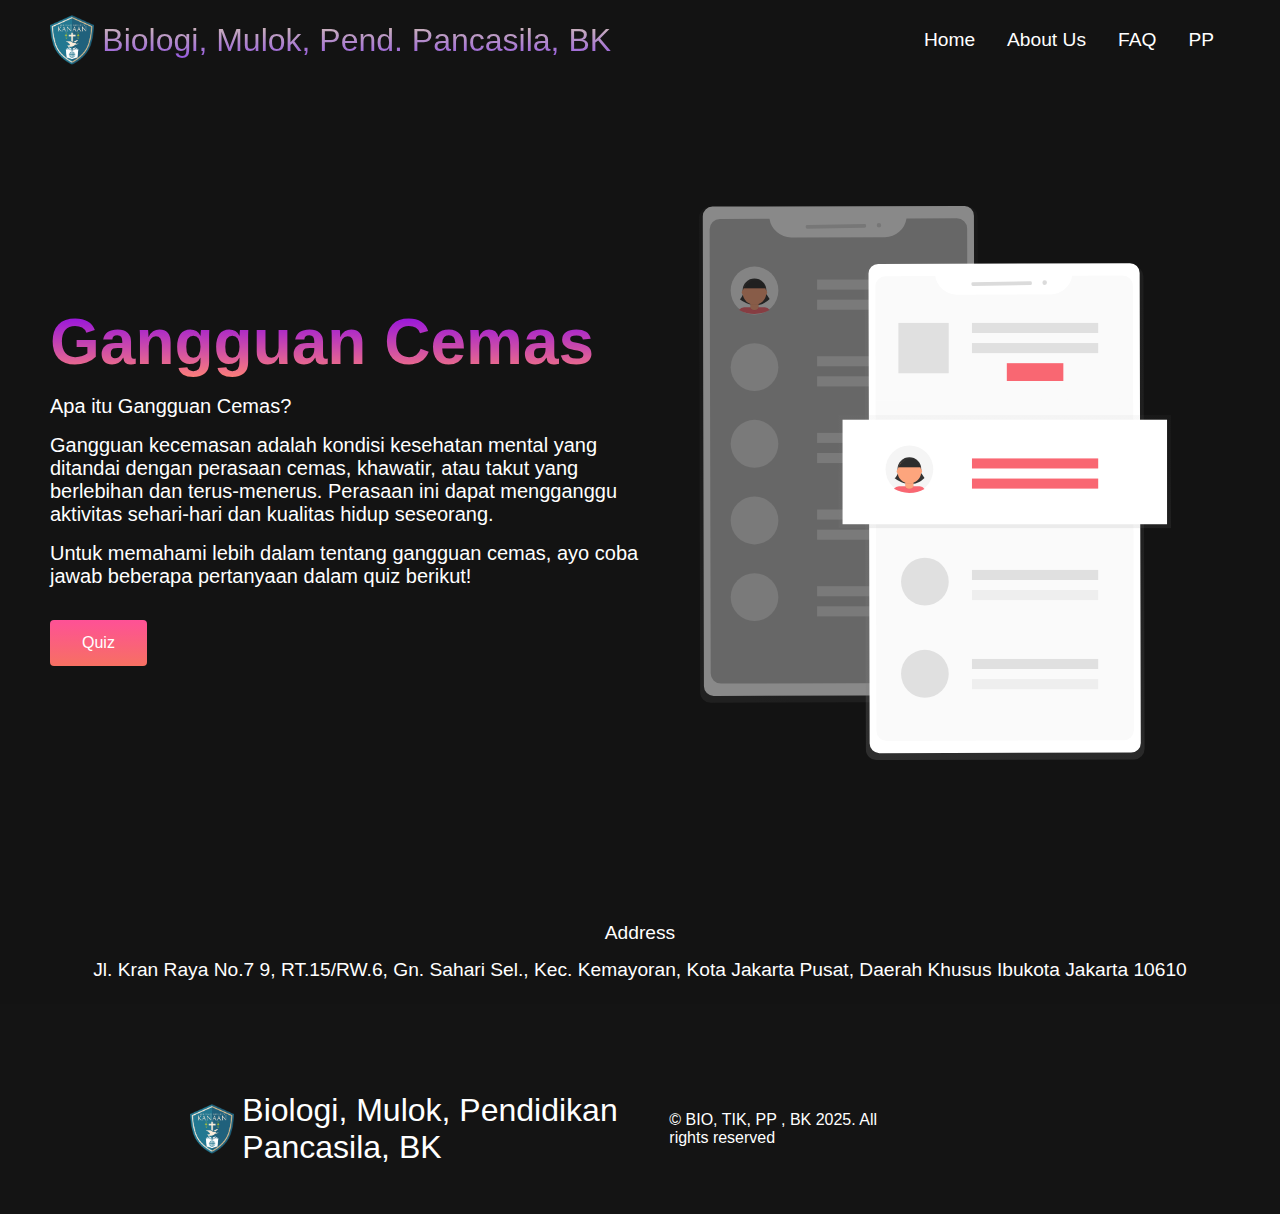
<file: index.html>
<!DOCTYPE html>
<html lang="en">
  <head>
    <meta charset="UTF-8" />
    <meta name="viewport" content="width=device-width, initial-scale=1.0" />
    <title>HTML CSS Website</title>
    <link rel="stylesheet" href="styles.css" />
  <style>
    .address__container {
      background-color: #131313;
      color: #ffffff;
      padding: 20px;
      text-align: center;
      margin-top: 0;
    }
    
    footer {
      background-color: #131313;
      color: #ffffff;
      padding: 20px;
      text-align: center;
    }

    .footer-content {
      max-width: 800px;
      margin: 0 auto;
    }

    footer p {
      margin: 0;
      font-size: 0.9rem;
    }

    .website__address {
      margin-top: 10px;
      font-size: 0.8rem;
      line-height: 1.4;
    }
    
    </style>
    <link
    rel = "stylesheet"
    href="https://use.fontawesome.com/releases/v5.14.0/css/all.css"
    integrity="sha384-HzLeBuhoNPvSl5KYnjx0BT+WB0QEEqLprO+NBkkk5gbc67FTaL7XIGa2w1L0Xbgc"
    crossorigin="anonymous"
  />
  <link
    href="https://fonts.googleapis.com/css2?family=Kumbh+Sans:wght@400;7" />
  </head>
  <body>  

    

    <!-- Navbar Section -->
    <nav class="navbar">
      <div class="navbar__container">
        <a href="/" id="navbar__logo"><img src="images/aa.png" class="logo-icon" alt="Medkit Icon">Biologi, Mulok, Pend. Pancasila, BK</a>
        <div class="navbar__toggle" id="mobile-menu">
          <span class="bar"></span> <span class="bar"></span>
          <span class="bar"></span>
        </div>
        <ul class="navbar__menu">
          <li class="navbar__item">
            <a href="/" class="navbar__links">Home</a>
          </li>
          <li class="navbar__item">
            <a href="/about.html" class="navbar__links">About Us</a>
          </li>
          <li class="navbar__item">
            <a href="/faq.html" class="navbar__links">FAQ</a>
          </li>
          <li class="navbar__item">
            <a href="/pp.html" class="navbar__links">PP</a>
          </li>
          
        </ul>
      </div>
    </nav>

    <!-- Hero Section -->
    <div class="main">
      <div class="main__container">
        <div class="main__content">
          <h1>Gangguan Cemas</h1>
   
          <p>Apa itu Gangguan Cemas?</p>
          <p>Gangguan kecemasan adalah kondisi kesehatan mental yang ditandai dengan perasaan cemas, khawatir, atau takut yang berlebihan dan terus-menerus. 
            Perasaan ini dapat mengganggu aktivitas sehari-hari dan kualitas hidup seseorang.</p>
            <p>Untuk memahami lebih dalam tentang gangguan cemas, ayo coba jawab beberapa pertanyaan dalam quiz berikut!</p>
          
          <button class="main__btn"><a href="/Quiz.html">Quiz</a></button>
        </div>
        <div class="main__img--container">
          <img id="main__img" src="images/pic1.svg" />
        </div>
      </div>
    </div>

    <!-- Address Section -->
    <div class="address__container">
      <p class="website__address">Address</p>
      <p class="website__address">Jl. Kran Raya No.7 9, RT.15/RW.6, Gn. Sahari Sel., Kec. Kemayoran, Kota Jakarta Pusat, Daerah Khusus Ibukota Jakarta 10610</p>
    </div>

    <!-- Footer Section -->
    <div class="footer__container">
      <section class="social__media">
        <div class="social__media--wrap">
          <div class="footer__logo">
            <a href="/" id="footer__logo"><img src="images/aa.png" class="logo-icon" alt="Medkit Icon">Biologi, Mulok, Pendidikan Pancasila, BK</a>
          </div>
          <p class="website__rights">© BIO, TIK, PP , BK 2025. All rights reserved</p>
          <div class="social__icons">
            <a
              class="social__icon--link"
              href="https://www.facebook.com/Kanaan.Jakarta/"
              target="_blank"
              aria-label="Facebook"
            >
              <i class="fab fa-facebook"></i>
            </a>
            <a
              class="social__icon--link"
              href="https://www.instagram.com/kanaan.jakarta/#"
              target="_blank"
              aria-label="Instagram">
              <i class="fab fa-instagram"></i>
            </a>
          </div>
        </div>
      </section>
    </div>
    <script>
      document.addEventListener('DOMContentLoaded', function() {
        const aboutUsSection = document.querySelector('.about-us');
        const mobileMenu = document.getElementById('mobile-menu');
        const navbarMenu = document.querySelector('.navbar__menu');

        function handleScroll() {
          const sectionPosition = aboutUsSection.getBoundingClientRect().top;
          const screenPosition = window.innerHeight / 1.3;

          if (sectionPosition < screenPosition) {
            aboutUsSection.classList.add('visible');
          }
        }

        function toggleMobileMenu() {
          navbarMenu.classList.toggle('active');
        }

        window.addEventListener('scroll', handleScroll);
        mobileMenu.addEventListener('click', toggleMobileMenu);
      });
    </script>
    
</body>
</html>
</file>
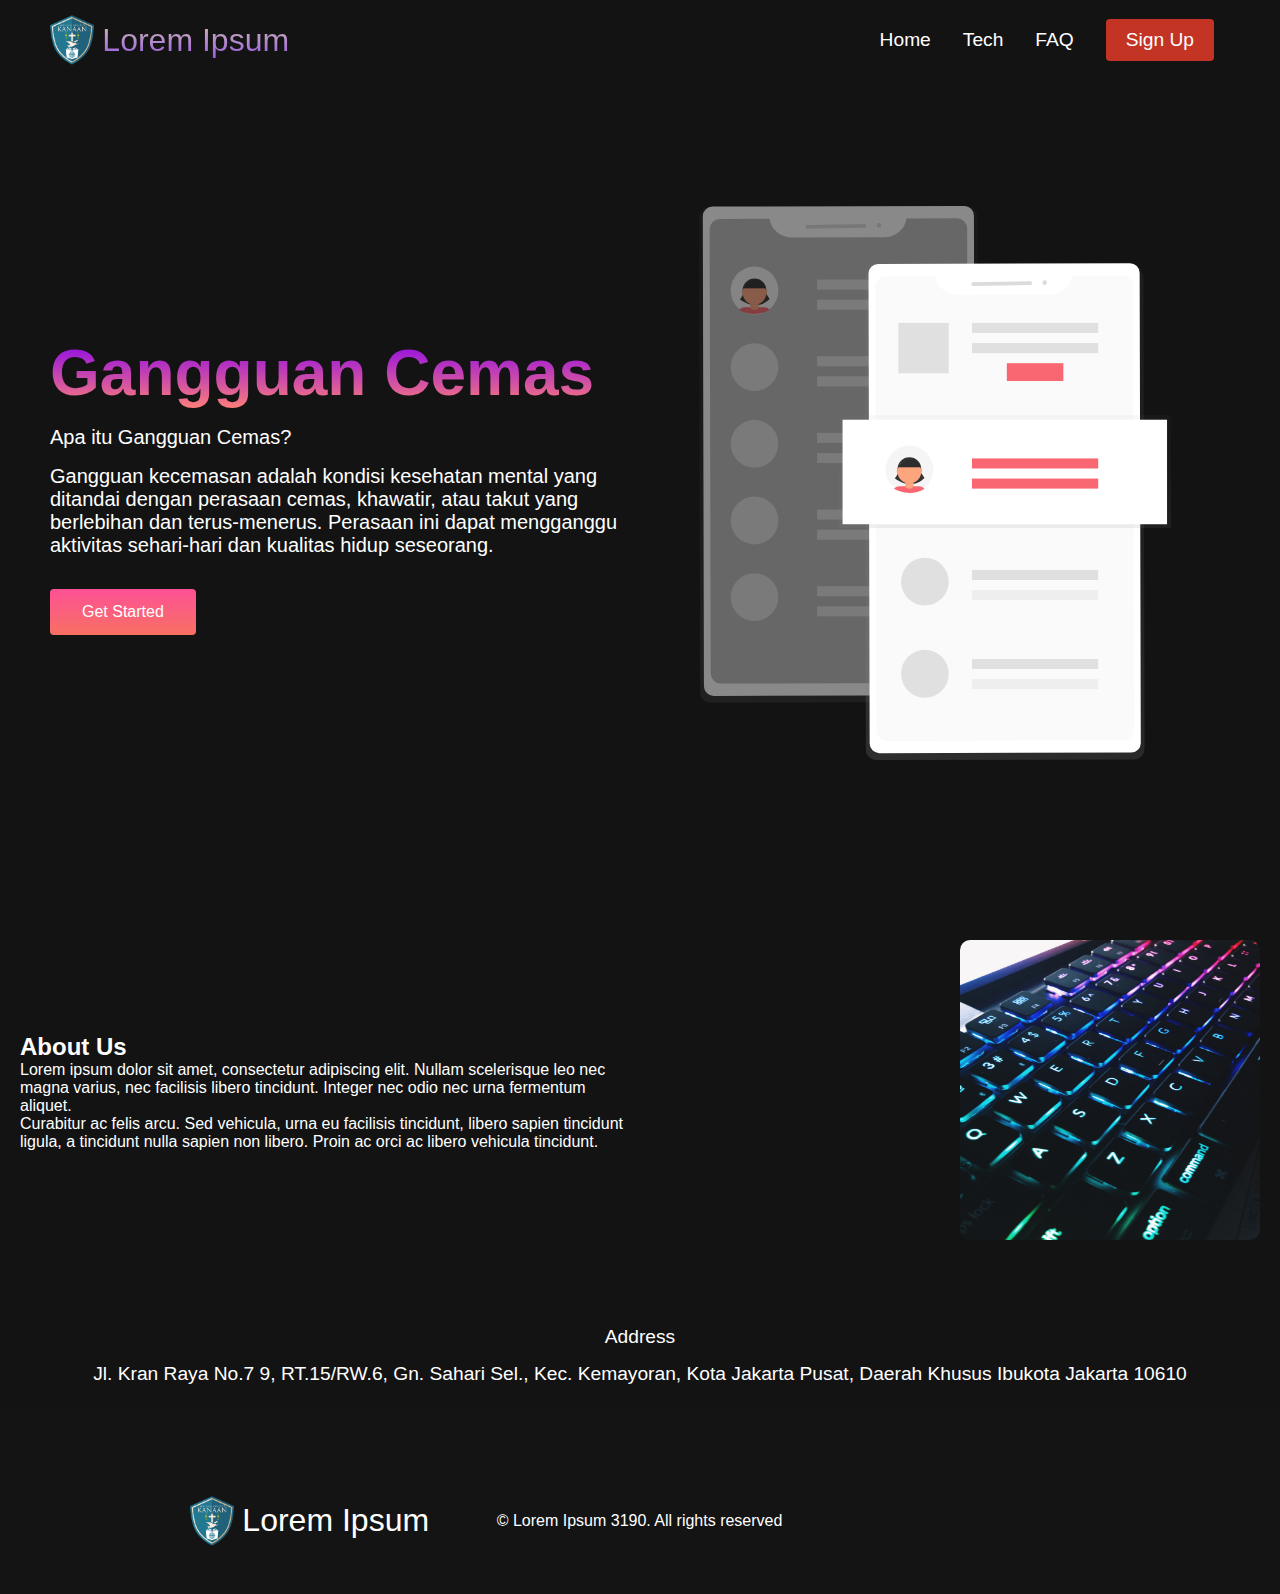
<file: Frontend/index.html>
<!DOCTYPE html>
<html lang="en">
  <head>
    <meta charset="UTF-8" />
    <meta name="viewport" content="width=device-width, initial-scale=1.0" />
    <title>HTML CSS Website</title>
    <link rel="stylesheet" href="styles.css" />
  <style>
    .address__container {
      background-color: #131313;
      color: #ffffff;
      padding: 20px;
      text-align: center;
      margin-top: 0;
    }
    
    footer {
      background-color: #131313;
      color: #ffffff;
      padding: 20px;
      text-align: center;
    }

    .footer-content {
      max-width: 800px;
      margin: 0 auto;
    }

    footer p {
      margin: 0;
      font-size: 0.9rem;
    }

    .website__address {
      margin-top: 10px;
      font-size: 0.8rem;
      line-height: 1.4;
    }
    
    </style>
    <link
    rel = "stylesheet"
    href="https://use.fontawesome.com/releases/v5.14.0/css/all.css"
    integrity="sha384-HzLeBuhoNPvSl5KYnjx0BT+WB0QEEqLprO+NBkkk5gbc67FTaL7XIGa2w1L0Xbgc"
    crossorigin="anonymous"
  />
  <link
    href="https://fonts.googleapis.com/css2?family=Kumbh+Sans:wght@400;7" />
  </head>
  <body>  

    

    <!-- Navbar Section -->
    <nav class="navbar">
      <div class="navbar__container">
        <a href="/" id="navbar__logo"><img src="images/aa.png" class="logo-icon" alt="Medkit Icon">  Lorem Ipsum</a>
        <div class="navbar__toggle" id="mobile-menu">
          <span class="bar"></span> <span class="bar"></span>
          <span class="bar"></span>
        </div>
        <ul class="navbar__menu">
          <li class="navbar__item">
            <a href="/" class="navbar__links">Home</a>
          </li>
          <li class="navbar__item">
            <a href="/tech.html" class="navbar__links">Tech</a>
          </li>
          <li class="navbar__item">
            <a href="/faq.html" class="navbar__links">FAQ</a>
          </li>
          <li class="navbar__btn"><a href="/signUp.html" class="button">Sign Up</a></li>
        </ul>
      </div>
    </nav>

    <!-- Hero Section -->
    <div class="main">
      <div class="main__container">
        <div class="main__content">
          <h1>Gangguan Cemas</h1>
          <!-- ini gatau masuk akal ga sih kalau pengertian kek gini random bgt tb tb pengertian
            pengennya ajakan sih kyk supaya test atau ga perkenalan testnya bahwa ini test gitu-->
          <p>Apa itu Gangguan Cemas?</p>
          <p>Gangguan kecemasan adalah kondisi kesehatan mental yang ditandai dengan perasaan cemas, khawatir, atau takut yang berlebihan dan terus-menerus. 
            Perasaan ini dapat mengganggu aktivitas sehari-hari dan kualitas hidup seseorang.</p>
          
          <button class="main__btn"><a href="/Quiz.html">Get Started</a></button>
        </div>
        <div class="main__img--container">
          <img id="main__img" src="images/pic1.svg" />
        </div>
      </div>
    </div>

    <!-- About Us Section -->
    <div class="about-us">
      <div class="about-us__content">
        <!-- ini mau buat mungkin kyk perkenalan kelompok kita mungkin? jadi ada foto kelompok nya dan perkenalan each member-->
        <h2>About Us</h2>
        <p>Lorem ipsum dolor sit amet, consectetur adipiscing elit. Nullam scelerisque leo nec magna varius, nec facilisis libero tincidunt. Integer nec odio nec urna fermentum aliquet.</p>
        <p>Curabitur ac felis arcu. Sed vehicula, urna eu facilisis tincidunt, libero sapien tincidunt ligula, a tincidunt nulla sapien non libero. Proin ac orci ac libero vehicula tincidunt.</p>
      </div>
      <div class="about-us__img">
        <img src="images/pic2.jpg" alt="About Us Image">
      </div>
    </div>
    
    <!-- Address Section -->
    <div class="address__container">
      <p class="website__address">Address</p>
      <p class="website__address">Jl. Kran Raya No.7 9, RT.15/RW.6, Gn. Sahari Sel., Kec. Kemayoran, Kota Jakarta Pusat, Daerah Khusus Ibukota Jakarta 10610</p>
    </div>

    <!-- Footer Section -->
    <div class="footer__container">
      <section class="social__media">
        <div class="social__media--wrap">
          <div class="footer__logo">
            <a href="/" id="footer__logo"><img src="images/aa.png" class="logo-icon" alt="Medkit Icon">Lorem Ipsum</a>
          </div>
          <p class="website__rights">© Lorem Ipsum 3190. All rights reserved</p>
          <div class="social__icons">
            <a
              class="social__icon--link"
              href="https://www.facebook.com/Kanaan.Jakarta/"
              target="_blank"
              aria-label="Facebook"
            >
              <i class="fab fa-facebook"></i>
            </a>
            <a
              class="social__icon--link"
              href="https://www.instagram.com/kanaan.jakarta/#"
              target="_blank"
              aria-label="Instagram">
              <i class="fab fa-instagram"></i>
            </a>
          </div>
        </div>
      </section>
    </div>
    <script>
      document.addEventListener('DOMContentLoaded', function() {
        const aboutUsSection = document.querySelector('.about-us');
        const mobileMenu = document.getElementById('mobile-menu');
        const navbarMenu = document.querySelector('.navbar__menu');

        function handleScroll() {
          const sectionPosition = aboutUsSection.getBoundingClientRect().top;
          const screenPosition = window.innerHeight / 1.3;

          if (sectionPosition < screenPosition) {
            aboutUsSection.classList.add('visible');
          }
        }

        function toggleMobileMenu() {
          navbarMenu.classList.toggle('active');
        }

        window.addEventListener('scroll', handleScroll);
        mobileMenu.addEventListener('click', toggleMobileMenu);
      });
    </script>
</body>
</html>
</file>
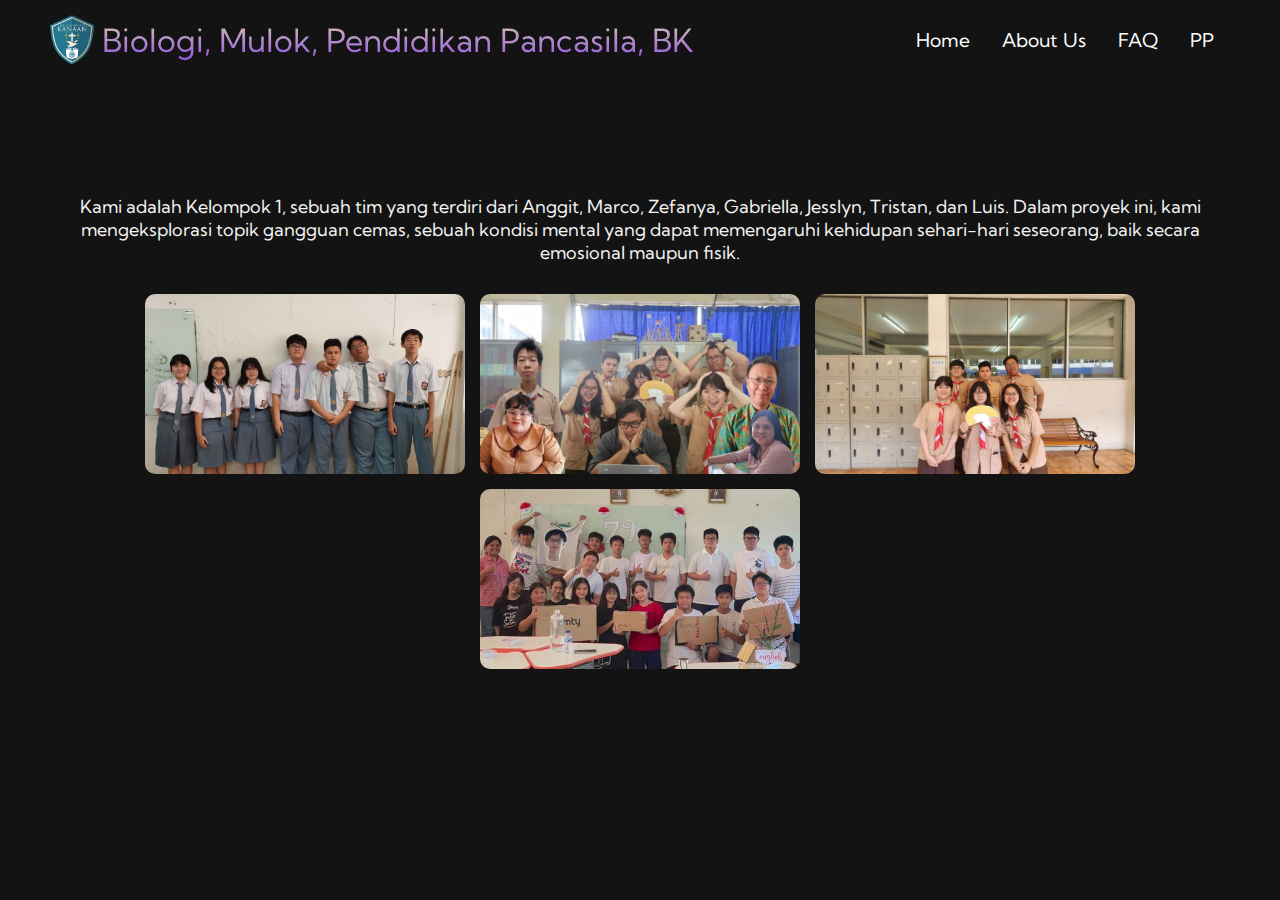
<file: about.html>
<!DOCTYPE html>
<html lang="en">
<head>
    <meta charset="UTF-8">
    <meta name="viewport" content="width=device-width, initial-scale=1.0">
    <title>About Me</title>
    <link rel="stylesheet" href="styles.css">
    <link rel="stylesheet" href="https://use.fontawesome.com/releases/v5.14.0/css/all.css" crossorigin="anonymous">
    <link href="https://fonts.googleapis.com/css2?family=Kumbh+Sans:wght@400;700&display=swap" rel="stylesheet">
    <style>
        body {
            font-family: 'Kumbh Sans', sans-serif;
            margin: 0;
            padding: 0;
            background-color: #131313;
            text-align: center;
        }

        .about {
            padding: 50px;
            animation: fadeIn 2s ease-in;
        }

        .about__title {
            font-size: 36px;
            margin-bottom: 20px;
            opacity: 0;
            animation: slideIn 1.5s ease-in forwards;
        }

        .about__text {
            font-size: 18px;
            margin-bottom: 30px;
            color: #f4f4f4;
        }

        .about__container {
            color: #f4f4f4;
        }

        .about__gallery {
            display: flex;
            justify-content: center;
            gap: 15px;
            flex-wrap: wrap;
        }

        .about__img {
            width: 320px;
            height: 180px;
            border-radius: 10px;
            transition: transform 0.3s;
            object-fit: cover;
            cursor: pointer;
        }

        .about__img:hover {
            transform: scale(1.1);
        }

        @keyframes fadeIn {
            from { opacity: 0; }
            to { opacity: 1; }
        }

        @keyframes slideIn {
            from { transform: translateY(-50px); opacity: 0; }
            to { transform: translateY(0); opacity: 1; }
        }

        /* Modal styles */
        .modal {
            display: none;
            position: fixed;
            z-index: 1000;
            left: 0;
            top: 0;
            width: 100%;
            height: 100%;
            background-color: black;
        }

        .modal-content {
            display: block;
            max-width: 80%;
            max-height: 80%;
            margin: auto;
            margin-top: 5%;
            border-radius: 10px;
        }

        .close {
            position: absolute;
            top: 15px;
            right: 25px;
            color: white;
            font-size: 35px;
            cursor: pointer;
        }

    </style>
</head>
<body>
    <nav class="navbar">
        <div class="navbar__container">
            <a href="/" id="navbar__logo"><img src="images/aa.png" class="logo-icon" alt="Medkit Icon"> Biologi, Mulok, Pendidikan Pancasila, BK</a>
            <div class="navbar__toggle" id="mobile-menu">
                <span class="bar"></span> <span class="bar"></span>
                <span class="bar"></span>
            </div>
            <ul class="navbar__menu">
                <li class="navbar__item">
                    <a href="/" class="navbar__links">Home</a>
                </li>
                <li class="navbar__item">
                    <a href="/about.html" class="navbar__links">About Us</a>
                </li>
                <li class="navbar__item">
                    <a href="/faq.html" class="navbar__links">FAQ</a>
                </li>
                <li class="navbar__item">
                    <a href="/pp.html" class="navbar__links">PP</a>
                </li>
            </ul>
        </div>
    </nav>

    <div class="about">
        <div class="about__container">
            <h1 class="about__title">Welcome to My World</h1>
            <p class="about__text">Kami adalah Kelompok 1, sebuah tim yang terdiri dari Anggit, Marco, Zefanya, Gabriella, Jesslyn, Tristan, dan Luis. Dalam proyek ini, kami mengeksplorasi topik gangguan cemas, sebuah kondisi mental yang dapat memengaruhi kehidupan sehari-hari seseorang, baik secara emosional maupun fisik.</p>
            <div class="about__gallery">
                <img src="images/wmremove-transformed (2).jpeg" class="about__img" alt="Image 1" onclick="openModal(this)">
                <img src="images/foto guru.jpeg" class="about__img" alt="Image 2" onclick="openModal(this)">
                <img src="images/fot2o.jpeg" class="about__img" alt="Image 3" onclick="openModal(this)">
                <img src="images/WhatsApp Image 2025-03-05 at 6.22.06 PM.jpeg" class="about__img" alt="Image 4" onclick="openModal(this)">
            </div>
        </div>
    </div>

    <!-- Modal for enlarged image -->
    <div id="imageModal" class="modal" onclick="closeModal()">
        <span class="close">&times;</span>
        <img class="modal-content" id="modalImage">
    </div>

    <script>
        function openModal(img) {
            document.getElementById("imageModal").style.display = "block";
            document.getElementById("modalImage").src = img.src;
        }

        function closeModal() {
            document.getElementById("imageModal").style.display = "none";
        }
    </script>

    <script src="app.js"></script>
</body>
</html>
</file>
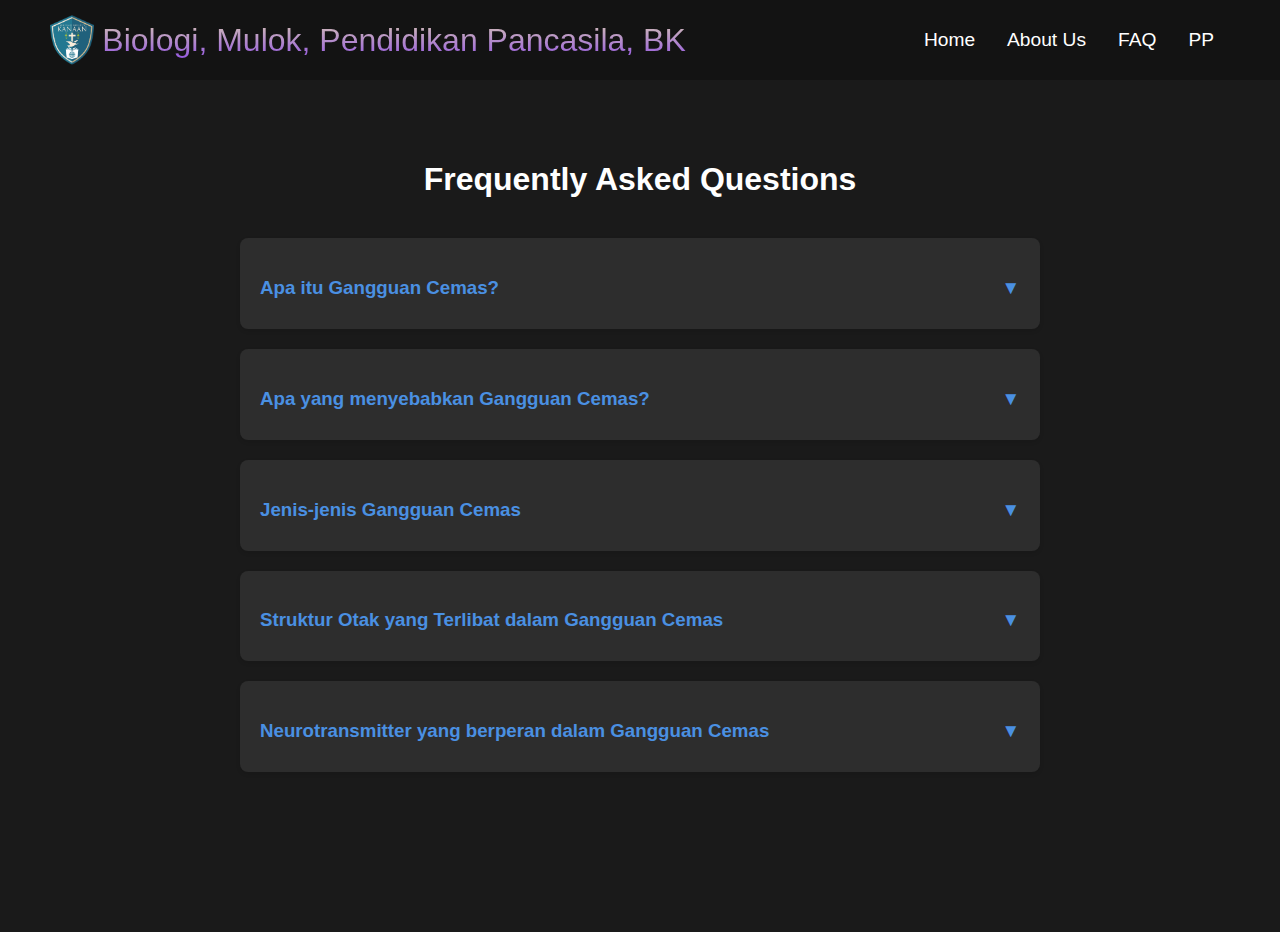
<file: faq.html>
<!DOCTYPE html>
<html lang="en">
<head>
    <meta charset="UTF-8">
    <meta name="viewport" content="width=device-width, initial-scale=1.0">
    <link rel="stylesheet" href="faq.css">
    <title>FAQ</title>
</head>
<body>
    <nav class="navbar">
        <div class="navbar__container">
            <a href="/" id="navbar__logo">
                <img src="images/aa.png" class="logo-icon" alt="Logo">
                Biologi, Mulok, Pendidikan Pancasila, BK
            </a>
            <div class="navbar__toggle" id="mobile-menu">
                <span class="bar"></span>
                <span class="bar"></span>
                <span class="bar"></span>
            </div>
            <ul class="navbar__menu">
                <li class="navbar__item">
                    <a href="/" class="navbar__links">Home</a>
                </li>
                <li class="navbar__item">
                    <a href="/about.html" class="navbar__links">About Us</a>
                </li>
                <li class="navbar__item">
                    <a href="/faq.html" class="navbar__links">FAQ</a>
                </li>
                <li class="navbar__item">
                    <a href="/pp.html" class="navbar__links">PP</a>
                  </li>
                
            </ul>
        </div>
    </nav>

    <div class="faq-container">
        <h1>Frequently Asked Questions</h1>
        <div class="faq-item">
            <h3 class="faq-question">Apa itu Gangguan Cemas? <span class="arrow">▼</span></h3>

            <div class="faq-answer">
                <p>Gangguan cemas adalah salah satu gangguan psikologis yang paling umum, ditandai dengan perasaan takut atau khawatir yang berlebihan dan menetap. Studi neurobiologis menunjukkan bahwa gangguan ini berkaitan erat dengan aktivitas abnormal pada berbagai struktur otak, terutama amigdala, prefrontal cortex, dan hipokampus.</p>
            </div>
        </div>
        
        <div class="faq-item">
            <h3 class="faq-question">Apa yang menyebabkan Gangguan Cemas? <span class="arrow">▼</span></h3>

            <div class="faq-answer">
                <p>Gangguan cemas dapat disebabkan oleh berbagai faktor, termasuk:</p>
                <p>• Faktor Genetik: Gangguan cemas dapat diwariskan dalam keluarga, di mana individu memiliki kecenderungan mengalami kecemasan karena adanya koneksi tertentu di otak yang diturunkan dari orang tua.</p>
                <p>• Pengalaman Traumatis: Pengalaman seperti perundungan (bullying), pelecehan fisik atau seksual, serta penghinaan dapat memicu gangguan cemas. Pada wanita, kehamilan akibat pelecehan juga dapat menyebabkan perubahan hormonal yang memperburuk kondisi kecemasan.</p>
                <p>• Lingkungan Otoriter atau Overprotektif: Anak-anak yang tumbuh dalam lingkungan yang terlalu mengekang dapat mengalami kecemasan akibat kurangnya kebebasan untuk mengeksplorasi dan berkembang secara mandiri.</p>
                <p>• Ketidakseimbangan Kimia Otak: Gangguan pada neurotransmiter seperti serotonin, dopamin, dan norepinefrin dapat berkontribusi terhadap kecemasan yang berlebihan.</p>
                <p>• Kondisi Medis: Penyakit tertentu seperti gangguan tiroid atau penyakit jantung dapat memicu atau memperburuk kecemasan.</p>
            </div>
        </div>

        <div class="faq-item">
            <h3 class="faq-question">Jenis-jenis Gangguan Cemas <span class="arrow">▼</span></h3>
            <div class="faq-answer">
                <p>Gangguan cemas terdiri dari beberapa jenis yang berbeda, di antaranya:</p>
                <h2 class ="faq-question">• Gangguan Kecemasan Umum (Generalized Anxiety Disorder - GAD): <span class="arrow">▼</span></h2>
                <div class ="faq-answer">
                    <p>
                        • Ditandai dengan kecemasan yang berlebihan dan terus-menerus terhadap berbagai aspek kehidupan. <br>
                    
                        • Pengaruh ke otak: <br>
                        1. Terkait dengan hiperaktivitas amigdala dan penurunan regulasi dari korteks prefrontal dorsolateral.<br>
                        2. Ketidakseimbangan neurotransmitter seperti serotonin dan GABA berperan dalam memperkuat rasa cemas. <br>
                        
                        <a href="https://journal.untar.ac.id/index.php/JMMPK/article/view/14865/10055">(Soen, C., Hardjasasmita, I. and Ulitua, A. (2022) ‘Generalized anxiety disorder: Diagnosis and treatment’, Jurnal Muara Medika dan Psikologi Klinis, 1(2), p. 133. )</a>

                    </p> 
                </div>
                <h2 class ="faq-question">• Gangguan Panik: <span class="arrow">▼</span></h2>
                <div class ="faq-answer">
                    <p>
                        • Serangan kecemasan tiba-tiba yang disertai dengan gejala fisik seperti sesak napas, detak jantung cepat, dan rasa takut yang intens. <br>
                        • Pengaruh ke otak: <br>
                        1. Disfungsi di amigdala dan insula menyebabkan respons ketakutan yang berlebihan terhadap sinyal tubuh.<br>
                        2. Ketidakseimbangan sistem norepinefrin meningkatkan respons stres secara berlebihan.  <br>
                        <a href="https://jurnal.jkp-bali.com/perspektif/article/download/281/151">(Febriyana, F., 2022. Analisis Studi Kasus Klien Dengan Gangguan Kecemasan (Anxiety Disorder). Perspektif, 2(2).)</a>
                    </p>
                </div>
                <h2 class ="faq-question">• Fobia Spesifik: <span class="arrow">▼</span></h2>
                <div class ="faq-answer">
                    <p>
                        • Ketakutan yang sangat kuat dan tidak berdasarkan akal terhadap benda atau situasi tertentu. <br> 
                        <a href="https://journal.unnes.ac.id/nju/index.php/INTUISI/article/download/13331/7387">Hendriyani, R. and Ahadiyah, A., 2012. Faktor-faktor yang menyebabkan Pediophobia. Jurnal Psikologi Ilmiah, 4(2), p.2.</a> <br>
                        • Pengaruh ke otak: <br>
                        1. Overaktivasi amigdala saat menghadapi stimulus fobia.<br>
                        2. Kurangnya regulasi dari korteks prefrontal menyebabkan kesulitan dalam mengendalikan ketakutan yang tidak proporsional.

                    </p>
                </div>
                <h2 class ="faq-question">• Gangguan Kecemasan Sosial: <span class="arrow">▼</span></h2>
                <div class ="faq-answer">
                    <p>
                        • Rasa takut yang berlebihan dalam situasi sosial atau interaksi dengan orang lain karena kekhawatiran akan dinilai negatif. <br>
                        <a href="https://jurnal.jkp-bali.com/perspektif/article/download/281/151">(Febriyana, F., 2022. Analisis Studi Kasus Klien Dengan Gangguan Kecemasan (Anxiety Disorder). Perspektif, 2(2).)</a> <br>
                        • Pengaruh ke otak: <br>
                        1. Hiperaktivitas amigdala terhadap ekspresi wajah yang dianggap mengancam.<br>
                        2. Gangguan dalam konektivitas antara amigdala dan korteks prefrontal ventromedial menyebabkan kesulitan dalam mengatur respons sosial.
                        
                    </p>
                </div>
                <h2 class ="faq-question">• Gangguan Obsesif-Kompulsif (OCD): <span class="arrow">▼</span></h2>
                <div class ="faq-answer">
                    <p>
                        • Pikiran obsesif yang mengganggu dan perilaku kompulsif yang dilakukan untuk meredakan kecemasan. <br>
                       <a href="https://j-ptiik.ub.ac.id/index.php/j-ptiik/article/download/5340/2510/36946">Sakti, Z.A.U., Setiawan, B.D. and Fauzi, M.A., 2019. Identifikasi Jenis Penyakit Mental Ansietas Menggunakan Metode Modified K-Nearest Neighbor. Jurnal Pengembangan Teknologi Informasi dan Ilmu Komputer, 3(5), pp.4802-4808.</a> <br>
                       • Pengaruh ke otak: <br>
                       1. Gangguan dalam sirkuit kortiko-striato-thalamo-kortikal menyebabkan hiperaktivitas dalam pola berpikir berulang. <br>
                       2. Ketidakseimbangan serotonin dan gangguan di ganglia basalis berkontribusi pada munculnya ritual kompulsif.
                       
                    </p>
                </div>

                <h2 class ="faq-question">• Gangguan Stres Pascatrauma (PTSD): <span class="arrow">▼</span></h2>
                <div class ="faq-answer">
                    <p>
                        • Kecemasan yang muncul akibat pengalaman traumatis yang dialami seseorang, disertai kilas balik dan mimpi buruk. <br>
                        <a href="https://jurnal.jkp-bali.com/perspektif/article/download/281/151">(Febriyana, F., 2022. Analisis Studi Kasus Klien Dengan Gangguan Kecemasan (Anxiety Disorder). Perspektif, 2(2).)</a> <br>
                       • Pengaruh ke otak: <br>
                       1. Amigdala yang hiperaktif memperkuat respons ketakutan, sedangkan hipokampus yang mengecil menghambat pemrosesan memori normal. <br>
                       2. Korteks prefrontal mengalami penurunan fungsi, mengurangi kemampuan untuk menekan respons stres yang berlebihan.
                       
                       
                    </p>
                </div>
            </div>
        </div>

        <div class="faq-item">
            <h3 class="faq-question">Struktur Otak yang Terlibat dalam Gangguan Cemas <span class="arrow">▼</span></h3>
            <div class="faq-answer">
                <h2 class="faq-question">A. Amigdala (Pusat Pengolahan Ketakutan dan Emosi)<span class="arrow">▼</span></h2>
                <div class="faq-answer">
                <p> Amigdala bertanggung jawab atas respons terhadap ancaman dan rasa takut. 
                    Studi neuroimaging menunjukkan bahwa penderita gangguan cemas memiliki hiperaktivitas amigdala, 
                    yang menyebabkan reaksi berlebihan terhadap stimulus yang tidak berbahaya <a href="https://pubmed.ncbi.nlm.nih.gov/16891563/">(Rauch et al., 2006)</a>. 
                    Terapi eksposur dan latihan relaksasi dapat membantu mengurangi hiperaktivitas ini.
                </p>
                </div>

                <h2 class="faq-question">B. Prefrontal Cortex (Regulasi Emosi dan Kontrol Kognitif) <span class="arrow">▼</span></h2>
                <div class="faq-answer">
                <p> Prefrontal cortex berfungsi untuk mengendalikan reaksi emosional dan menilai ancaman secara rasional.
                     Pada individu dengan gangguan cemas, area ini menunjukkan aktivitas yang lebih rendah,
                      menyebabkan ketidakmampuan dalam mengontrol rasa takut yang berlebihan.
                       Latihan kognitif seperti Terapi Kognitif-Perilaku (CBT) dapat membantu meningkatkan fungsi prefrontal cortex. <br>
                       <a href="https://pmc.ncbi.nlm.nih.gov/articles/PMC8617307/">(Kenwood, M.M., Kalin, N.H. and Barbas, H., 2022. The prefrontal cortex, pathological anxiety, and anxiety disorders. Neuropsychopharmacology, 47(1), pp.260-275.)</a>
                </p>
                </div>
                
                <h2 class="faq-question">C.  Hipokampus (Memori dan Pengolahan Trauma) <span class="arrow">▼</span></h2>
                <div class="faq-answer">
                <p>Hipokampus berperan dalam menyimpan dan mengolah memori, termasuk pengalaman traumatis.
                     Studi menemukan bahwa penderita gangguan stres pasca-trauma (PTSD) memiliki penurunan volume hipokampus,
                      yang menyebabkan kesulitan dalam membedakan antara ancaman nyata dan memori traumatis masa lalu.
                      Terapi berbasis memori seperti EMDR dapat membantu memproses ulang trauma.<br>

                      <a href="https://pubmed.ncbi.nlm.nih.gov/26076834/">(McEwen, B.S., Nasca, C. and Gray, J.D., 2016. Stress effects on neuronal structure: hippocampus, amygdala, and prefrontal cortex. Neuropsychopharmacology, 41(1), pp.3-23.)</a> 
                       
                </p>
                </div>

                
                
                
            </div>
        </div>

        <div class="faq-item">
            <h3 class="faq-question">Neurotransmitter yang berperan dalam Gangguan Cemas <span class="arrow">▼</span></h3>
            <div class="faq-answer">
                <h2 class="faq-question">A. Serotonin (5-HT)<span class="arrow">▼</span></h2>
                <div class="faq-answer">
                <p> Berfungsi menenangkan dan mengatur mood. 
                    Kekurangan serotonin dikaitkan dengan peningkatan kecemasan.
                    Obat SSRI seperti fluoxetine dapat membantu meningkatkan kadar serotonin (Goddard et al., 2016).
                </p>
                </div>

                <h2 class="faq-question">B. GABA (Gamma-Aminobutyric Acid) (Regulasi Emosi dan Kontrol Kognitif) <span class="arrow">▼</span></h2>
                <div class="faq-answer">
                <p> Bertindak sebagai neurotransmiter penghambat yang menenangkan sistem saraf.
                    Peningkatan aktivitas GABA melalui benzodiazepine dapat membantu mengurangi kecemasan akut.<br>
                       <a href="https://pmc.ncbi.nlm.nih.gov/articles/PMC8617307/">(Kenwood, M.M., Kalin, N.H. and Barbas, H., 2022. The prefrontal cortex, pathological anxiety, and anxiety disorders. Neuropsychopharmacology, 47(1), pp.260-275.)</a>
                </p>
                </div>
                
                <h2 class="faq-question">C.  Dopamin dan Noradrenalin <span class="arrow">▼</span></h2>
                <div class="faq-answer">
                <p> Berperan dalam regulasi motivasi dan energi mental. 
                    Olahraga teratur dan pola makan sehat dapat membantu menjaga keseimbangan neurotransmiter ini.<br>

                      <a href="https://pubmed.ncbi.nlm.nih.gov/26076834/">(McEwen, B.S., Nasca, C. and Gray, J.D., 2016. Stress effects on neuronal structure: hippocampus, amygdala, and prefrontal cortex. Neuropsychopharmacology, 41(1), pp.3-23.)</a> 
                       
                </p>
                </div>
            </div>
        </div>
        
        
        

        
        <!-- NANTI TAMBAHIN DAFTAR PUSTAKA DIBAWAH AJA YA hehehehhe kasih linknya juga pasti pake <a></a>       CANCELLED-->

        <!--make a dropdown type menu for the faq item so it doesnt just filled with texts           DONE--> 
        
    </div>

    <script src="app.js"></script>
</body>
</html>
</file>
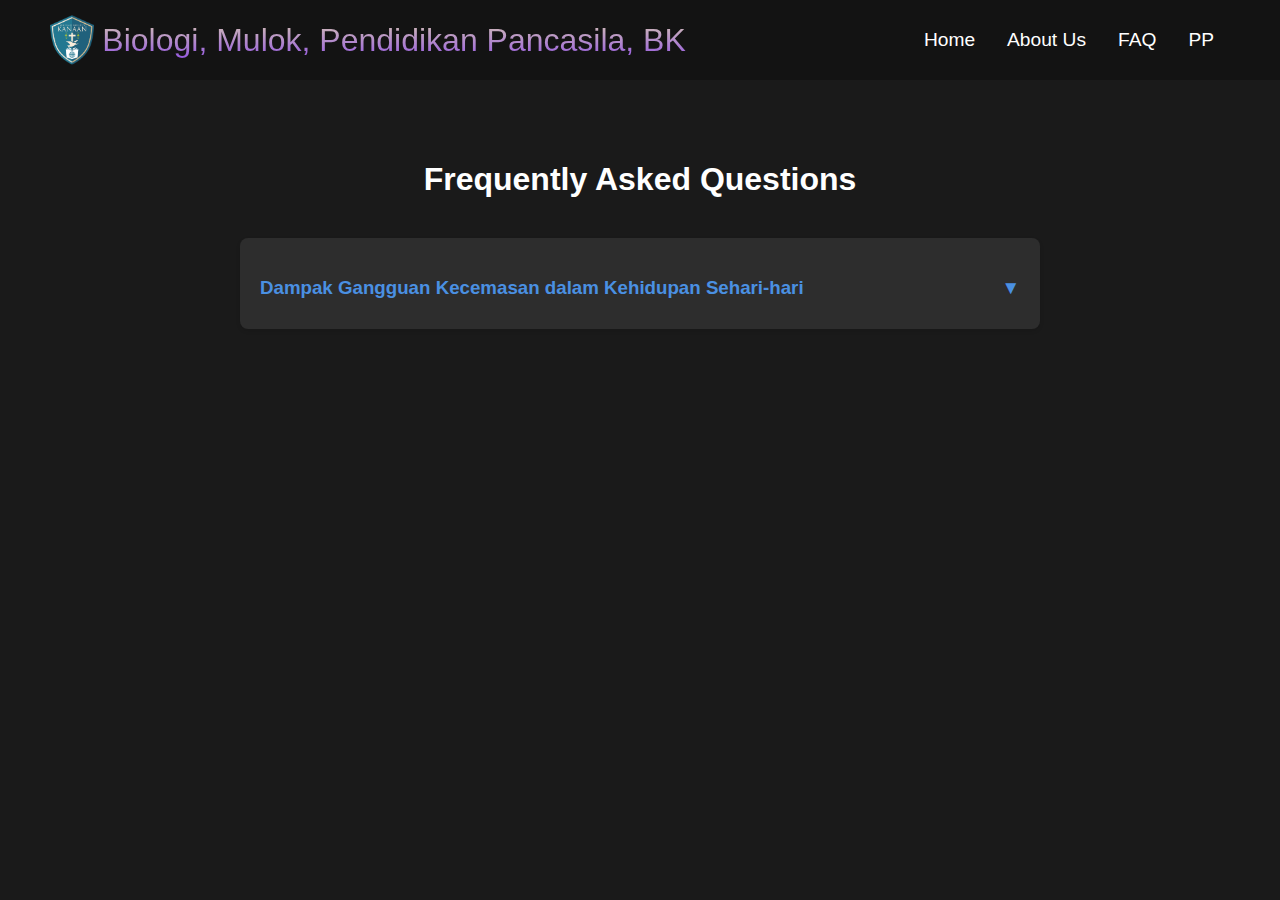
<file: pp.html>
<!DOCTYPE html>
<html lang="en">

<head>
    <meta charset="UTF-8">
    <meta name="viewport" content="width=device-width, initial-scale=1.0">
    <link rel="stylesheet" href="faq.css">
    <title>FAQ</title>

    
</head>


<body>
    <nav class="navbar">
        <div class="navbar__container">
            <a href="/" id="navbar__logo">
                <img src="images/aa.png" class="logo-icon" alt="Logo">
                Biologi, Mulok, Pendidikan Pancasila, BK
            </a>
            <div class="navbar__toggle" id="mobile-menu">
                <span class="bar"></span>
                <span class="bar"></span>
                <span class="bar"></span>
            </div>
            <ul class="navbar__menu">
                <li class="navbar__item">
                    <a href="/" class="navbar__links">Home</a>
                </li>
                <li class="navbar__item">
                    <a href="/about.html" class="navbar__links">About Us</a>
                </li>
                <li class="navbar__item">
                    <a href="/faq.html" class="navbar__links">FAQ</a>
                </li>
                <li class="navbar__item">
                    <a href="/pp.html" class="navbar__links">PP</a>
                </li>
            </ul>
        </div>
    </nav>

    <div class="faq-container">
        <h1>Frequently Asked Questions</h1>

        <div class="faq-item">
            <h3 class="faq-question">Dampak Gangguan Kecemasan dalam Kehidupan Sehari-hari <span class="arrow">▼</span>
            </h3>
            <div class="faq-answer">
                <h4 class="faq-question">Sebagai Warga Pribadi<span class="arrow">▼</span></h4>
                <div class="faq-answer">
                    <p>Individu dengan gangguan kecemasan dapat mengalami kesulitan dalam mengatur kehidupannya sendiri,
                        seperti:</p>
                    <ul>
                        <li>Kesulitan dalam mengambil keputusan akibat rasa takut yang berlebihan.</li>
                        <li>Gangguan produktivitas akibat sulit fokus dan mudah stres.</li>
                        <li>Masalah pola hidup, seperti pola tidur dan makan yang tidak teratur.</li>
                    </ul>
                </div>
                <h4 class="faq-question">Sebagai Warga Masyarakat <span class="arrow">▼</span></h4>
                <div class="faq-answer">
                    <p>Dalam kehidupan sosial, gangguan kecemasan dapat menyebabkan:</p>
                    <ul>
                        <li>Kesulitan berkomunikasi akibat rasa takut dan gugup.</li>
                        <li>Kurangnya rasa percaya diri yang membuat individu menarik diri dari lingkungan sosial.</li>
                        <li>Potensi konflik sosial akibat ketidakmampuan mengontrol emosi.</li>
                    </ul>
                </div>

                <h4 class="faq-question">Pentingnya Nilai Bhinneka Tunggal Ika<span class="arrow">▼</span> </h4>
                <div class="faq-answer">
                    <p>Untuk menciptakan lingkungan yang inklusif bagi individu dengan kecemasan, diperlukan:</p>
                    <ul>
                        <li>Meningkatkan kesadaran masyarakat tentang gangguan kecemasan.</li>
                        <li>Membangun lingkungan yang suportif tanpa stigma.</li>
                        <li>Mengembangkan strategi coping seperti terapi kognitif dan relaksasi.</li>
                    </ul>
                </div>

                <h4 class="faq-question">Dalam sektor pekerjaan<span class="arrow">▼</span> </h4>
                <div class="faq-answer">
                    <p>Penyandang gangguan cemas bisa kesulitan di pekerjaan dengan tekanan tinggi (dokter bedah, trader),
                         interaksi sosial intens (sales, public speaking), lingkungan tidak stabil (militer, polisi),
                          dan jam kerja ekstrem (pilot, tenaga medis darurat). Namun, dengan manajemen kecemasan yang baik,
                           adaptasi tetap memungkinkan.</p>
                </div>
                <h4 class="faq-question">Gangguan cemas bisa berdampak berbeda tergantung pada status sosial<span class="arrow">▼</span> </h4>
                <div class="faq-answer">
                    <p>

                        1. Golongan bawah-bawah – Sangat sulit mengakses perawatan mental, tekanan hidup ekstrem, dan sering kali kesulitan memenuhi kebutuhan dasar, memperburuk kecemasan. <br>
                        <br>
                        
                        2. Golongan bawah – Masih sulit mendapatkan terapi, pekerjaan cenderung tidak stabil, dan tekanan ekonomi tinggi bisa memperparah kecemasan.<br>
                        
                        <br>
                        3. Golongan menengah ke bawah – Bisa mengakses beberapa bentuk dukungan kesehatan mental, tetapi masih terbatas. Kecemasan bisa muncul akibat ketidakstabilan ekonomi.<br>
                        <br>
                        
                        4. Golongan menengah – Akses lebih baik ke layanan kesehatan mental, namun tetap menghadapi tekanan pekerjaan dan sosial yang bisa memicu kecemasan.<br>
                        
                        <br>
                        5. Golongan menengah ke atas – Bisa lebih leluasa memilih pekerjaan yang sesuai, mengakses terapi berkualitas, dan memiliki lebih banyak dukungan sosial.<br>
                        <br>
                        
                        6. Golongan atas – Akses penuh ke perawatan, lebih fleksibel dalam memilih lingkungan kerja, tetapi tetap bisa mengalami kecemasan karena tekanan sosial dan profesional.<br>
                        
                        <br>
                        7. Golongan atas-atas – Tidak mengalami kesulitan finansial, akses terbaik ke perawatan mental, tetapi tekanan ekspektasi keluarga dan lingkungan bisa tetap memicu kecemasan.<br>
                        
                        <br>    
                        
                        Semakin tinggi status sosial, semakin mudah mengelola kecemasan karena akses ke sumber daya lebih baik, tetapi beban ekspektasi juga bisa menjadi faktor pemicu.</p>
                </div>
                
            </div>
        </div>
    </div>
    <script src="app.js"></script>
    
</body>

</html>
</file>
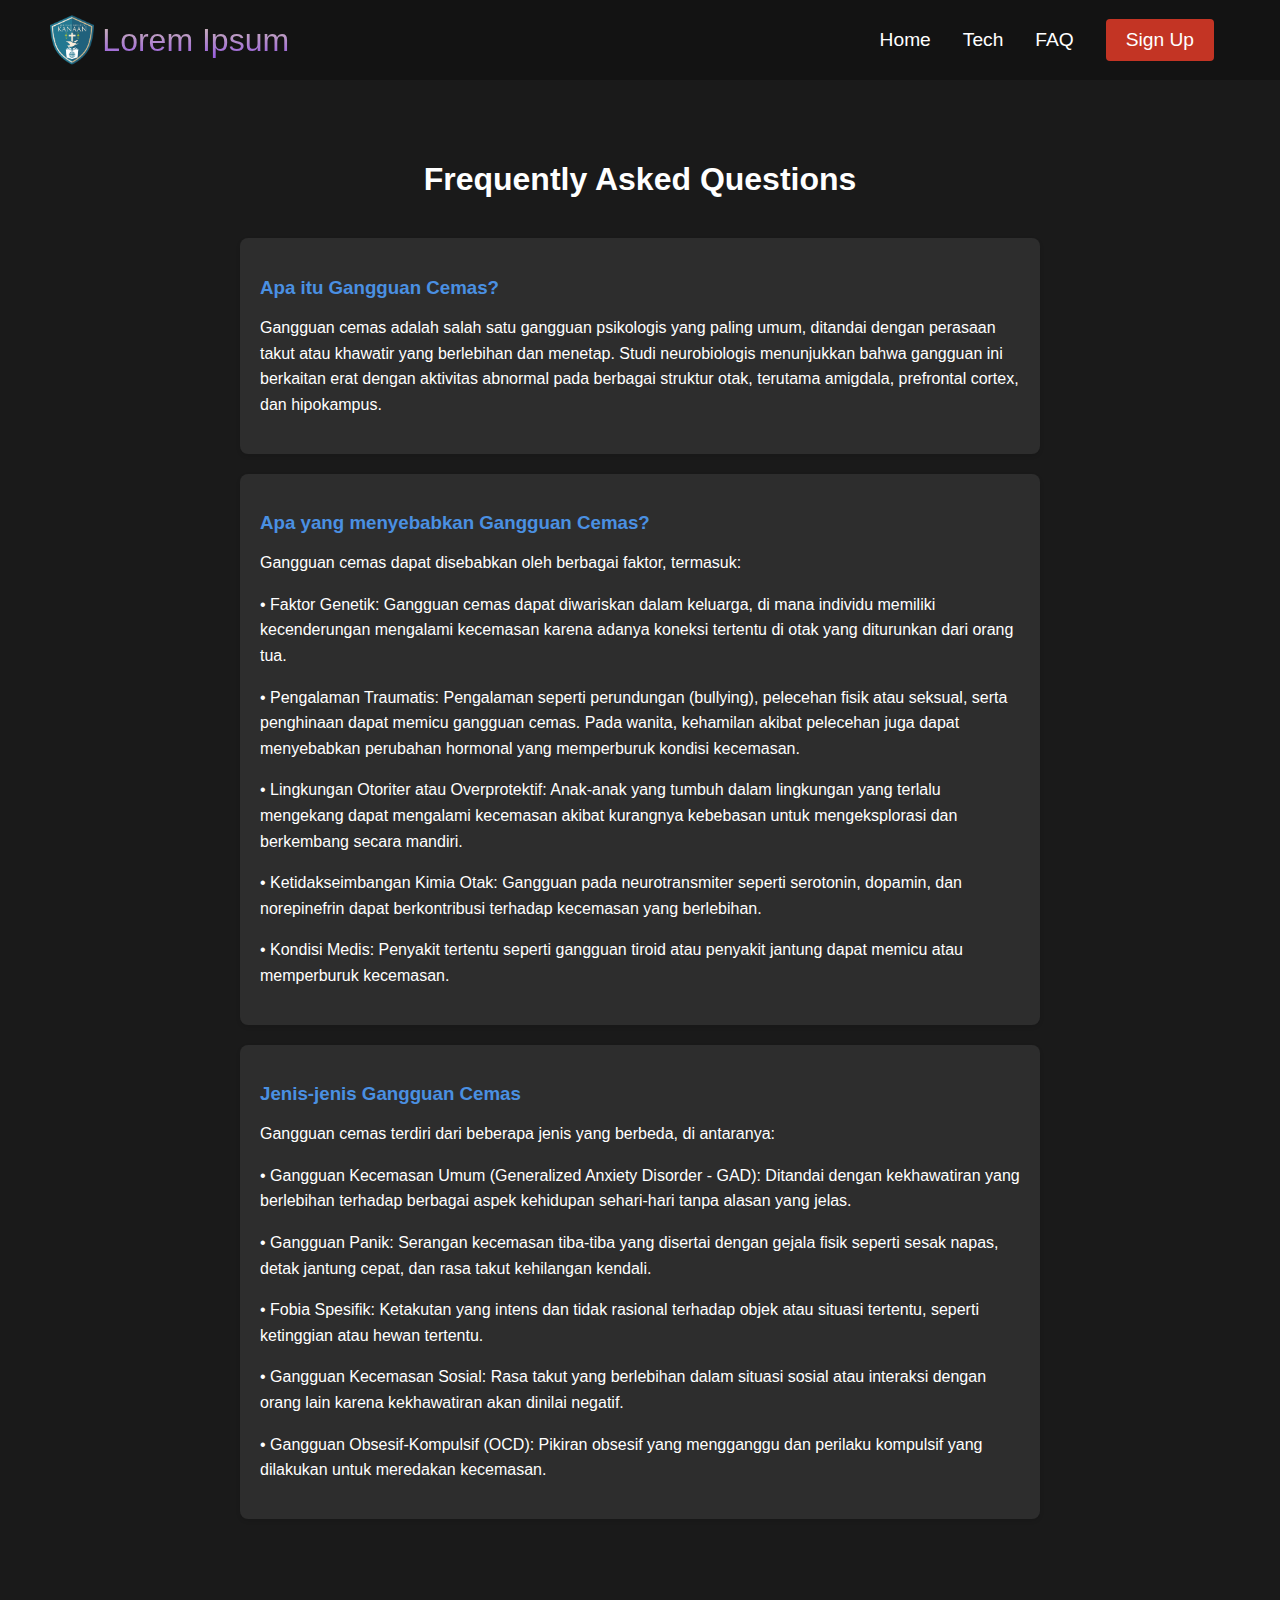
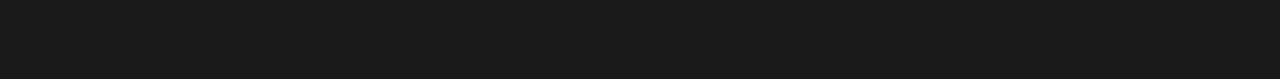
<file: Frontend/faq.html>
<!DOCTYPE html>
<html lang="en">
<head>
    <meta charset="UTF-8">
    <meta name="viewport" content="width=device-width, initial-scale=1.0">
    <link rel="stylesheet" href="faq.css">
    <title>FAQ</title>
</head>
<body>
    <nav class="navbar">
        <div class="navbar__container">
            <a href="/" id="navbar__logo">
                <img src="images/aa.png" class="logo-icon" alt="Logo">
                Lorem Ipsum
            </a>
            <div class="navbar__toggle" id="mobile-menu">
                <span class="bar"></span>
                <span class="bar"></span>
                <span class="bar"></span>
            </div>
            <ul class="navbar__menu">
                <li class="navbar__item">
                    <a href="/" class="navbar__links">Home</a>
                </li>
                <li class="navbar__item">
                    <a href="/tech.html" class="navbar__links">Tech</a>
                </li>
                <li class="navbar__item">
                    <a href="/faq.html" class="navbar__links">FAQ</a>
                </li>
                <li class="navbar__btn">
                    <a href="/signUp.html" class="button">Sign Up</a>
                </li>
            </ul>
        </div>
    </nav>

    <div class="faq-container">
        <h1>Frequently Asked Questions</h1>
        <div class="faq-item">
            <h3>Apa itu Gangguan Cemas?</h3>
            <p>Gangguan cemas adalah salah satu gangguan psikologis yang paling umum, ditandai dengan perasaan takut atau khawatir yang berlebihan dan menetap. Studi neurobiologis menunjukkan bahwa gangguan ini berkaitan erat dengan aktivitas abnormal pada berbagai struktur otak, terutama amigdala, prefrontal cortex, dan hipokampus.</p>
        </div>

        <div class="faq-item">
            <h3>Apa yang menyebabkan Gangguan Cemas?</h3>
            <p>Gangguan cemas dapat disebabkan oleh berbagai faktor, termasuk:</p>
            <p>• Faktor Genetik: Gangguan cemas dapat diwariskan dalam keluarga, di mana individu memiliki kecenderungan mengalami kecemasan karena adanya koneksi tertentu di otak yang diturunkan dari orang tua.</p>
            <p>• Pengalaman Traumatis: Pengalaman seperti perundungan (bullying), pelecehan fisik atau seksual, serta penghinaan dapat memicu gangguan cemas. Pada wanita, kehamilan akibat pelecehan juga dapat menyebabkan perubahan hormonal yang memperburuk kondisi kecemasan.</p>
            <p>• Lingkungan Otoriter atau Overprotektif: Anak-anak yang tumbuh dalam lingkungan yang terlalu mengekang dapat mengalami kecemasan akibat kurangnya kebebasan untuk mengeksplorasi dan berkembang secara mandiri.</p>
            <p>• Ketidakseimbangan Kimia Otak: Gangguan pada neurotransmiter seperti serotonin, dopamin, dan norepinefrin dapat berkontribusi terhadap kecemasan yang berlebihan.</p>
            <p>• Kondisi Medis: Penyakit tertentu seperti gangguan tiroid atau penyakit jantung dapat memicu atau memperburuk kecemasan.</p>
        </div>

        <div class="faq-item">
            <h3>Jenis-jenis Gangguan Cemas</h3>
            <p>Gangguan cemas terdiri dari beberapa jenis yang berbeda, di antaranya:            </p>
            <p>• Gangguan Kecemasan Umum (Generalized Anxiety Disorder - GAD): Ditandai dengan kekhawatiran yang berlebihan terhadap berbagai aspek kehidupan sehari-hari tanpa alasan yang jelas.            </p>
            <p>• Gangguan Panik: Serangan kecemasan tiba-tiba yang disertai dengan gejala fisik seperti sesak napas, detak jantung cepat, dan rasa takut kehilangan kendali.</p>
            <p>• Fobia Spesifik: Ketakutan yang intens dan tidak rasional terhadap objek atau situasi tertentu, seperti ketinggian atau hewan tertentu.</p>
            <p>• Gangguan Kecemasan Sosial: Rasa takut yang berlebihan dalam situasi sosial atau interaksi dengan orang lain karena kekhawatiran akan dinilai negatif.</p>
            <p>• Gangguan Obsesif-Kompulsif (OCD): Pikiran obsesif yang mengganggu dan perilaku kompulsif yang dilakukan untuk meredakan kecemasan.</p>
        </div>
        
        <!-- NANTI TAMBAHIN DAFTAR PUSTAKA DIBAWAH AJA YA hehehehhe kasih linknya juga pasti pake <a></a>-->

        <!--make a dropdown type menu for the faq item so it doesnt just filled with texts-->
        
    </div>

    <script src="app.js"></script>
</body>
</html>
</file>
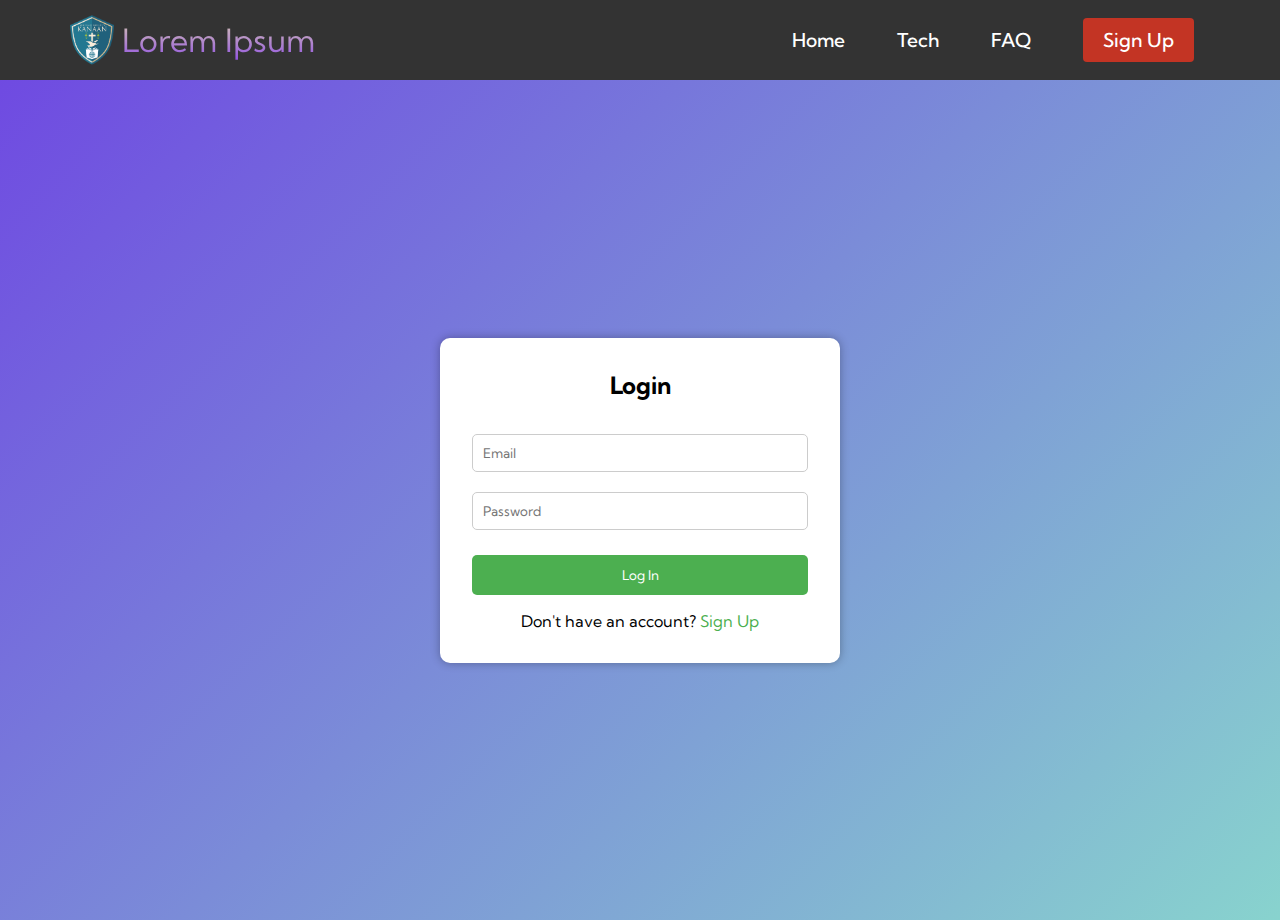
<file: Frontend/login.html>
<!DOCTYPE html>
<html lang="en">
  <head>
    <meta charset="UTF-8" />
    <meta name="viewport" content="width=device-width, initial-scale=1.0" />
    <title>Login</title>
    <link rel="stylesheet" href="styles.css" />
    <link
      rel="stylesheet"
      href="https://use.fontawesome.com/releases/v5.14.0/css/all.css"
      integrity="sha384-HzLeBuhoNPvSl5KYnjx0BT+WB0QEEqLprO+NBkkk5gbc67FTaL7XIGa2w1L0Xbgc"
      crossorigin="anonymous"
    />
    <link
      href="https://fonts.googleapis.com/css2?family=Kumbh+Sans:wght@400;700&display=swap"
      rel="stylesheet"
    />
    <style>
      body {
        margin: 0;
        background: linear-gradient(135deg, #6e45e2, #88d3ce);
        font-family: 'Kumbh Sans', sans-serif;
      }
      .login-container {
        display: flex;
        justify-content: center;
        align-items: center;
        height: calc(100vh - 60px);
      }
      .form-box {
        background-color: #fff;
        padding: 2rem;
        border-radius: 10px;
        box-shadow: 0 0 10px rgba(0, 0, 0, 0.3);
        width: 100%;
        max-width: 400px;
      }
      .form-box h2 {
        text-align: center;
        margin-bottom: 1.5rem;
      }
      .form-box input {
        width: 100%;
        padding: 10px;
        margin: 10px 0;
        border: 1px solid #ccc;
        border-radius: 5px;
      }
      .form-box button {
        width: 100%;
        padding: 12px;
        background-color: #4CAF50;
        color: #fff;
        border: none;
        border-radius: 5px;
        cursor: pointer;
        transition: background-color 0.3s ease;
        margin-top: 15px;
      }
      .form-box button:hover {
        background-color: #45a049;
      }
      .form-box p {
        text-align: center;
        margin-top: 1rem;
      }
      .form-box a {
        color: #4CAF50;
        text-decoration: none;
      }
      .navbar {
        background-color: #333;
        color: #fff;
        padding: 15px 20px;
        display: flex;
        justify-content: space-between;
        align-items: center;
      }
      .navbar__logo {
        color: #fff;
        text-decoration: none;
        font-size: 1.5rem;
        font-weight: bold;
      }
      .navbar__menu {
        list-style: none;
        display: flex;
        margin: 0;
        padding: 0;
      }
      .navbar__menu li {
        margin-left: 20px;
      }
      .navbar__menu a {
        color: #fff;
        text-decoration: none;
        font-weight: 500;
      }
      .navbar__menu a:hover {
        text-decoration: underline;
      }
    </style>
  </head>
  <body>
    <!-- Navbar -->
    <nav class="navbar">
        <div class="navbar__container">
<a href="/" id="navbar__logo"><img src="/images/aa.png" class="logo-icon" alt="Medkit Icon">Lorem Ipsum</a>

          <div class="navbar__toggle" id="mobile-menu">
            <span class="bar"></span> <span class="bar"></span>
            <span class="bar"></span>
          </div>
          <ul class="navbar__menu">
            <li class="navbar__item">
              <a href="/" class="navbar__links">Home</a>
            </li>
            <li class="navbar__item">
              <a href="/tech.html" class="navbar__links">Tech</a>
            </li>
            <li class="navbar__item">
              <a href="/faq.html" class="navbar__links">FAQ</a>
            </li>
            <li class="navbar__btn"><a href="/signUp.html" class="button">Sign Up</a></li>
          </ul>
        </div>
      </nav>

    <!-- Login Form -->
    <div class="login-container">
      <div class="form-box">
        <h2>Login</h2>
        <form action="/submit-login" method="post">

          <input type="email" name="email" placeholder="Email" required />
          <input type="password" name="password" placeholder="Password" required />
          <button type="submit">Log In</button>
        </form>
        <p>Don't have an account? <a href="/signUp.html">Sign Up</a></p>
      </div>
    </div>
  </body>
</html>
</file>
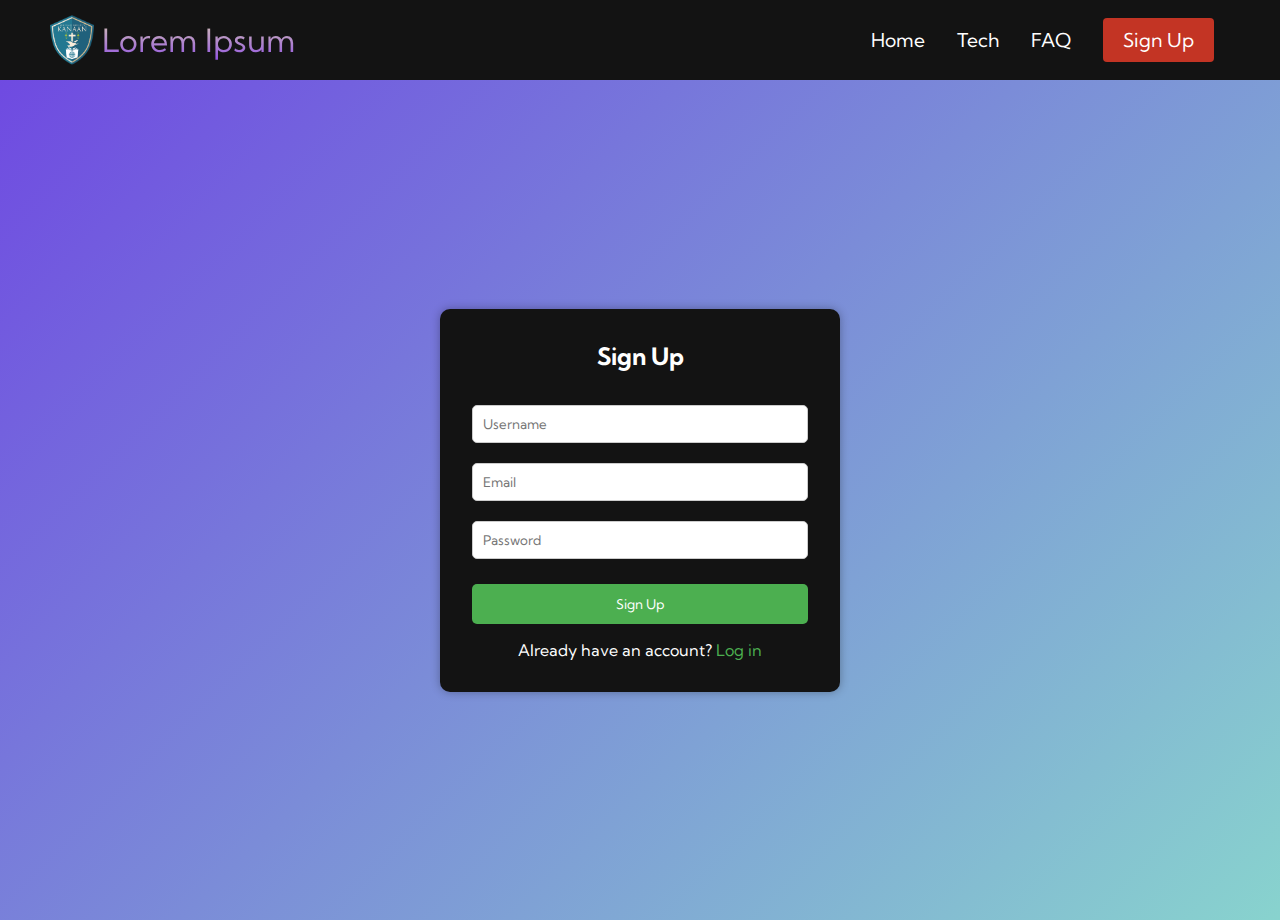
<file: Frontend/signUp.html>
<!DOCTYPE html>
<html lang="en">
  <head>
    <meta charset="UTF-8" />
    <meta name="viewport" content="width=device-width, initial-scale=1.0" />
    <title>Sign Up</title>
    <link rel="stylesheet" href="styles.css" />
    <link
      rel="stylesheet"
      href="https://use.fontawesome.com/releases/v5.14.0/css/all.css"
      integrity="sha384-HzLeBuhoNPvSl5KYnjx0BT+WB0QEEqLprO+NBkkk5gbc67FTaL7XIGa2w1L0Xbgc"
      crossorigin="anonymous"
    />
    <link
      href="https://fonts.googleapis.com/css2?family=Kumbh+Sans:wght@400;700&display=swap"
      rel="stylesheet"
    />
    <style>
      body {
        margin: 0;
        background: linear-gradient(135deg, #6e45e2, #88d3ce);
        font-family: 'Kumbh Sans', sans-serif;
      }
      .signup-container {
        display: flex;
        justify-content: center;
        align-items: center;
        height: calc(100vh - 60px);
      }
      .form-box {
        background-color: #131313;
        padding: 2rem;
        border-radius: 10px;
        box-shadow: 0 0 10px rgba(0, 0, 0, 0.3);
        width: 100%;
        max-width: 400px;
      }
      .form-box h2 {
        text-align: center;
        margin-bottom: 1.5rem;
        color: #fff;
      }
      .form-box input {
        width: 100%;
        padding: 10px;
        margin: 10px 0;
        border: 1px solid #ccc;
        border-radius: 5px;
      }
      .form-box button {
        width: 100%;
        padding: 12px;
        background-color: #4CAF50;
        color: #fff;
        border: none;
        border-radius: 5px;
        cursor: pointer;
        transition: background-color 0.3s ease;
        margin-top: 15px;
      }
      .form-box button:hover {
        background-color: #45a049;
      }
      .form-box p {
        text-align: center;
        margin-top: 1rem;
        color: #fff;
      }
      .form-box a {
        color: #4CAF50;
        text-decoration: none;
      }

    </style>
  </head>
  <body>
<!-- Navbar Section -->
    <nav class="navbar">
      <div class="navbar__container">
<a href="/" id="navbar__logo"><img src="images/aa.png" class="logo-icon" alt="Medkit Icon">Lorem Ipsum</a>

        <div class="navbar__toggle" id="mobile-menu">
          <span class="bar"></span> <span class="bar"></span>
          <span class="bar"></span>
        </div>
        <ul class="navbar__menu">
          <li class="navbar__item">
            <a href="/" class="navbar__links">Home</a>
          </li>
          <li class="navbar__item">
            <a href="/tech.html" class="navbar__links">Tech</a>
          </li>
          <li class="navbar__item">
            <a href="/faq.html" class="navbar__links">FAQ</a>
          </li>
          <li class="navbar__btn"><a href="/signUp.html" class="button">Sign Up</a></li>
        </ul>
      </div>
    </nav>


    <!-- Sign-Up Form -->
    <div class="signup-container">
      <div class="form-box">
        <h2>Sign Up</h2>
          <form action="/signup" method="post">

          <input type="text" id="username" name="username" placeholder="Username" required />
          <input type="email" id="email" name="email" placeholder="Email" required />
          <input type="password" id="password" name="password" placeholder="Password" required />
          <div id="error-message" style="color: red; margin: 10px 0; display: none;"></div>
          <button type="submit">Sign Up</button>
        </form>
        <script src="app.js"></script>

        <p>Already have an account? <a href="/login.html">Log in</a></p>
      </div>
    </div>
  </body>
</html>
</file>
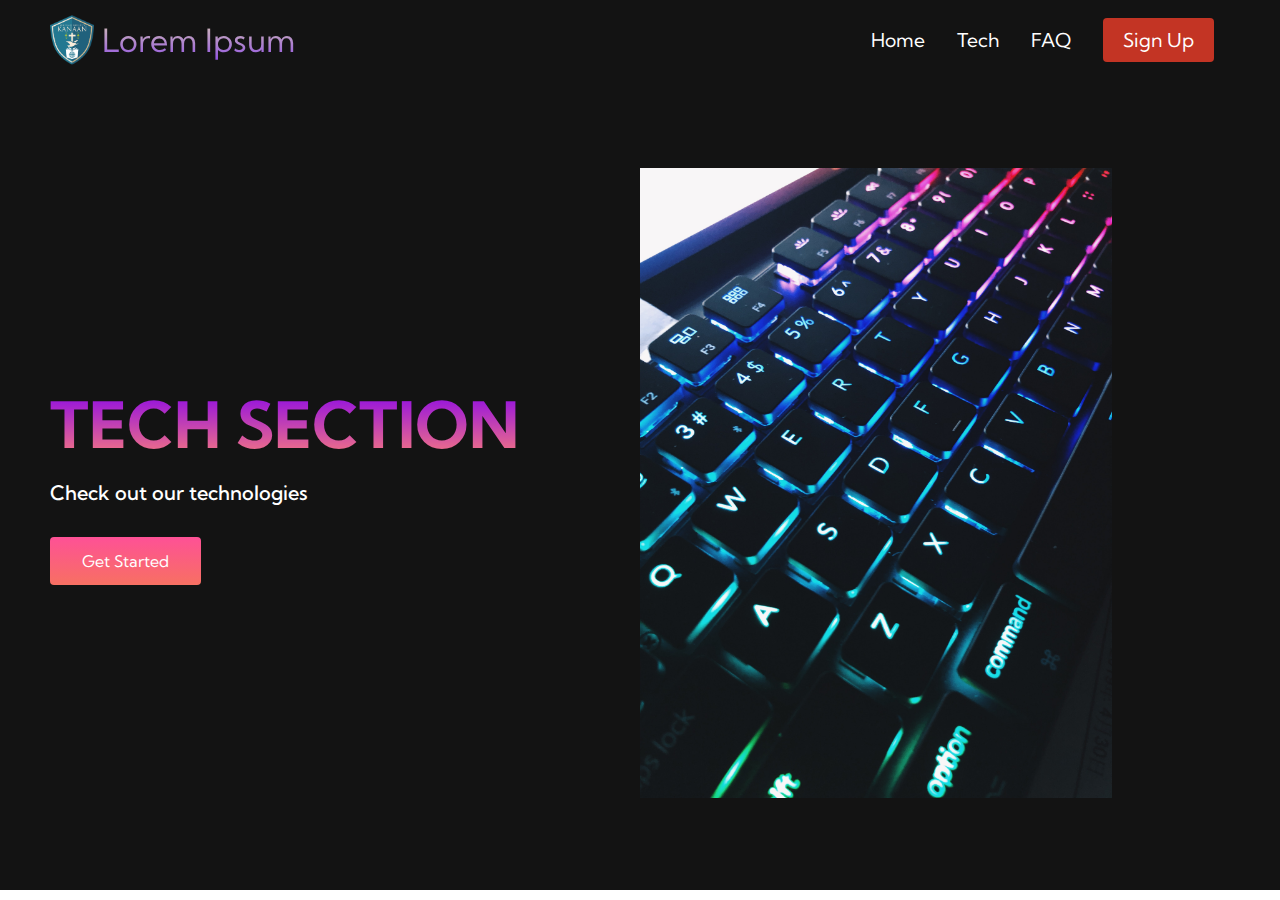
<file: Frontend/tech.html>
<!DOCTYPE html>
<html lang="en">
  <head>
    <meta charset="UTF-8" />
    <meta name="viewport" content="width=device-width, initial-scale=1.0" />
    <title>HTML CSS Website</title>
    <link rel="stylesheet" href="styles.css" />
    <link
      rel="stylesheet"
      href="https://use.fontawesome.com/releases/v5.14.0/css/all.css"
      integrity="sha384-HzLeBuhoNPvSl5KYnjx0BT+WB0QEEqLprO+NBkkk5gbc67FTaL7XIGa2w1L0Xbgc"
      crossorigin="anonymous"
    />
    <link
      href="https://fonts.googleapis.com/css2?family=Kumbh+Sans:wght@400;700&display=swap"
      rel="stylesheet"
    />
  </head>
  <body>
    <nav class="navbar">
      <div class="navbar__container">
        <a href="/" id="navbar__logo"><img src="images/aa.png" class="logo-icon" alt="Medkit Icon">Lorem Ipsum</a>
        <div class="navbar__toggle" id="mobile-menu">
          <span class="bar"></span> <span class="bar"></span>
          <span class="bar"></span>
        </div>
        <ul class="navbar__menu">
          <li class="navbar__item">
            <a href="/" class="navbar__links">Home</a>
          </li>
          <li class="navbar__item">
            <a href="/tech.html" class="navbar__links">Tech</a>
          </li>
          <li class="navbar__item">
            <a href="/faq.html" class="navbar__links">FAQ</a>
          </li>
          <li class="navbar__btn">
            <a href="/sign-up" class="button">Sign Up</a>
          </li>
        </ul>
      </div>
    </nav>
    <div class="main">
      <div class="main__container">
        <div class="main__content">
          <h1>TECH SECTION</h1>
          <p>Check out our technologies</p>
          <button class="main__btn"><a href="/Quiz.html">Get Started</a></button>
        </div>
        <div class="main__img-container">
          <img id="main__img" src="images/pic2.jpg" />
        </div>
      </div>
    </div>

    <script src="app.js"></script>
  </body>
</html>
</file>
<file: styles.css>
* {
  box-sizing: border-box;
  margin: 0;
  padding: 0;
  font-family: 'Kumbh Sans', sans-serif;
}

.about-us {
  display: flex;
  align-items: center;
  justify-content: space-between;
  padding: 50px 20px;
  background-color: #131313; /* Change background color to black */
  color: #ffffff; /* Change text color to white */
}

.about-us__content {
  flex: 1;
  padding-right: 20px;
  animation: slideInLeft 1s ease-out;
}

.about-us__img {
  flex: 1;
  text-align: right;
  animation: slideInRight 1s ease-out;
}

.about-us__img img {
  max-width: 100%; /* Ensure the image scales proportionally */
  height: auto; /* Maintain aspect ratio */
  border-radius: 10px;
  width: 300px; /* Set a specific width */
  height: 300px; /* Set a specific height */
}

/* Animations */
@keyframes slideInLeft {
  from {
    opacity: 0;
    transform: translateX(-100%);
  }
  to {
    opacity: 1;
    transform: translateX(0);
  }
}

@keyframes slideInRight {
  from {
    opacity: 0;
    transform: translateX(100%);
  }
  to {
    opacity: 1;
    transform: translateX(0);
  }
}

.navbar {
  background: #131313;
  height: 80px;
  display: flex;
  justify-content: center;
  align-items: center;
  font-size: 1.2rem;
  position: sticky;
  top: 0;
  z-index: 999;
}

.navbar__container {
  display: flex;
  justify-content: space-between;
  height: 80px;
  z-index: 1;
  width: 100%;
  max-width: 1300px;
  margin-right: auto;
  margin-left: auto;
  padding-right: 50px;
  padding-left: 50px;
}

.logo-icon {
  height: 50px;
  width: auto;
  margin-right: 0.5rem;
  vertical-align: middle;
}

#navbar__logo {
  background-color: #d9f443;
  background-image: linear-gradient(to top, #721cfb 0%, #f7ff99 100%);
  background-size: 100%;
  -webkit-background-clip: text;
  -moz-background-clip: text;
  -webkit-text-fill-color: transparent;
  -moz-text-fill-color: transparent;
  display: flex;
  align-items: center;
  cursor: pointer;
  text-decoration: none;
  font-size: 2rem;
}

.fa-gem {
  margin-right: 0.5rem;
}

.navbar__menu {
  display: flex;
  align-items: center;
  list-style: none;
  text-align: center;
}

.navbar__item {
  height: 80px;
}

.navbar__links {
  color: #fff;
  display: flex;
  align-items: center;
  justify-content: center;
  text-decoration: none;
  padding: 0 1rem;
  height: 100%;
}

.navbar__btn {
  display: flex;
  justify-content: center;
  align-items: center;
  padding: 0 1rem;
  width: 100%;
}

.button {
  display: flex;
  justify-content: center;
  align-items: center;
  text-decoration: none;
  padding: 10px 20px;
  height: 100%;
  width: 100%;
  border: none;
  outline: none;
  border-radius: 4px;
  background: #c33424;
  color: #fff;
}

.button:hover {
  background: rgba(139, 56, 0, 0.818);
  transition: all 0.3s ease;
}

.navbar__links:hover {
  color: #f77062;
  transition: all 0.3s ease;
}

@media screen and (max-width: 960px) {
  .navbar__container {
    display: flex;
    justify-content: space-between;
    height: 80px;
    z-index: 1;
    width: 100%;
    max-width: 1100px;
    padding: 0;
  }

  .navbar__menu {
    display: grid;
    grid-template-columns: auto;
    margin: 0;
    width: 100%;
    position: absolute;
    top: -1000px;
    opacity: 1;
    transition: all 0.5s ease;
    height: 50vh;
    z-index: -1;
  }

  .navbar__menu.active {
    background: #131313;
    top: 100%;
    opacity: 1;
    transition: all 0.5s ease;
    z-index: 99;
    height: 50vh;
    font-size: 1.6rem;
  }

  #navbar__logo {
    padding-left: 25px;
  }

  .navbar__toggle .bar {
    width: 25px;
    height: 3px;
    margin: 5px auto;
    transition: all 0.3s ease-in-out;
    background: #fff;
  }

  .navbar__item {
    width: 100%;
  }

  .navbar__links {
    text-align: center;
    padding: 2rem;
    width: 100%;
    display: table;
  }

  .navbar__btn {
    padding-bottom: 2rem;
  }

  .button {
    display: flex;
    justify-content: center;
    align-items: center;
    width: 80%;
    height: 80px;
    margin: 0;
  }

  #mobile-menu {
    position: absolute;
    top: 20%;
    right: 5%;
    transform: translate(5%, 20%);
  }

  .navbar__toggle .bar {
    display: block;
    cursor: pointer;
  }

  #mobile-menu.is-active .bar:nth-child(2) {
    opacity: 0;
  }

  #mobile-menu.is-active .bar:nth-child(1) {
    transform: translateY(8px) rotate(45deg);
  }

  #mobile-menu.is-active .bar:nth-child(3) {
    transform: translateY(-8px) rotate(-45deg);
  }
}
.address__container p {
  font-size: 1.2rem;
  align-items: center;
}
/* Main Content CSS */
.main {
  background-color: #141414;
}

.main__container {
  display: grid;
  grid-template-columns: 1fr 1fr;
  align-items: center;
  justify-self: center;
  margin: 0 auto;
  height: 90vh;
  background-color: #131313;
  z-index: 1;
  width: 100%;
  max-width: 1300px;
  padding-right: 50px;
  padding-left: 50px;
}

.main__content {
  color: #fff;
  width: 100%;
}

.main__content h1 {
  font-size: 4rem;
  background-color: #ff8177;
  background-image: linear-gradient(to top, rgba(255, 255, 255, 0) 0%, #8400f0  100%);
  background-size: 100%;
  -webkit-background-clip: text;
  -moz-background-clip: text;
  -webkit-text-fill-color: transparent;
  -moz-text-fill-color: transparent;
}

.main__content h2 {
  font-size: 4rem;
  margin-top: 10px;
  background-color: #ff8177;
  background-image: linear-gradient(-20deg, #b721ff 0%, #21d4fd 100%);
  background-size: 100%;
  -webkit-background-clip: text;
  -moz-background-clip: text;
  -webkit-text-fill-color: transparent;
  -moz-text-fill-color: transparent;
}
.main__content h3 {
  
}

.main__content p {
  margin-top: 1rem;
  font-size: 1.25rem;
  font-weight: 520;
}

.main__btn {
  font-size: 1rem;
  background-image: linear-gradient(to top, #f77062 0%, #fe5196 100%);
  padding: 14px 32px;
  border: none;
  border-radius: 4px;
  color: #fff;
  margin-top: 2rem;
  cursor: pointer;
  position: relative;
  transition: all 0.35s;
  outline: none;
}

.main__btn a {
  position: relative;
  z-index: 2;
  color: #fff;
  text-decoration: none;
}

.main__btn:after {
  position: absolute;
  content: '';
  top: 0;
  left: 0;
  width: 0;
  height: 100%;
  background: #4837ff;
  transition: all 0.35s;
  border-radius: 4px;
}

.main__btn:hover {
  color: #fff;
}

.main__btn:hover:after {
  width: 100%;
}

.main__img--container {
  text-align: center;
}

#main__img {
  height: 80%;
  width: 80%;
}

/* Mobile Responsive */
@media screen and (max-width: 768px) {
  .main__container {
    display: grid;
    grid-template-columns: auto;
    align-items: center;
    justify-self: center;
    width: 100%;
    margin: 0 auto;
    height: 90vh;
  }

  .main__content {
    text-align: center;
    margin-bottom: 4rem;
  }

  .main__content h1 {
    font-size: 2.5rem;
    margin-top: 2rem;
  }

  .main__content h2 {
    font-size: 3rem;
  }

  .main__content p {
    margin-top: 1rem;
    font-size: 1.5rem;
  }
  .main__img--container{
    display: none;
  }
}

@media screen and (max-width: 480px) {
  .main__content h1 {
    font-size: 2rem;
    margin-top: 3rem;
  }

  .main__content h2 {
    font-size: 2rem;
  }

  .main__content p {
    margin-top: 2rem;
    font-size: 1.5rem;
  }

  .main__btn {
    padding: 12px 36px;
    margin: 2.5rem 0;
  }
  .main__img--container{
    display: none;
  }
}

/* Services Section */
.services {
  background: #131313;
  display: flex;
  flex-direction: column;
  justify-content: center;
  align-items: center;
  height: 100vh;
}

.services h1 {
  background-color: #ff8177;
  background-image: linear-gradient(
    to right,
    #ff8177 0%,
    #ff867a 0%,
    #ff8c7f 21%,
    #f99185 52%,
    #cf556c 78%,
    #b12a5b 100%
  );
  background-size: 100%;
  -webkit-background-clip: text;
  -moz-background-clip: text;
  -webkit-text-fill-color: transparent;
  -moz-text-fill-color: transparent;
  margin-bottom: 5rem;
  font-size: 2.5rem;
}

.services__container {
  display: flex;
  justify-content: center;
  flex-wrap: wrap;
}

.services__card {
  margin: 1rem;
  height: 525px;
  width: 400px;
  border-radius: 4px;
  background-image: linear-gradient(
      to bottom,
      rgba(0, 0, 0, 0) 0%,
      rgba(17, 17, 17, 0.6) 100%
    ),
    url('/images/pic3.jpg');
  background-size: cover;
  position: relative;
  color: #fff;
}

.services__card:before {
  opacity: 0.2;
}

.services__card:nth-child(2) {
  background-image: linear-gradient(
      to bottom,
      rgba(0, 0, 0, 0) 0%,
      rgba(17, 17, 17, 0.9) 100%
    ),
    url('/images/pic4.jpg');
}

.services__card h2 {
  position: absolute;
  top: 350px;
  left: 30px;
}

.services__card p {
  position: absolute;
  top: 400px;
  left: 30px;
}

.services__card button {
  color: #fff;
  padding: 10px 20px;
  border: none;
  outline: none;
  border-radius: 4px;
  background: #f77062;
  position: absolute;
  top: 440px;
  left: 30px;
  font-size: 1rem;
}

.services__card button:hover {
  cursor: pointer;
}

.services__card:hover {
  transform: scale(1.075);
  transition: 0.2s ease-in;
  cursor: pointer;
}

@media screen and (max-width: 960px) {
  .services {
    height: 1600px;
  }

  .services h1 {
    font-size: 2rem;
    margin-top: 12rem;
  }
}

@media screen and (max-width: 480px) {
  .services {
    height: 1400px;
  }

  .services h1 {
    font-size: 1.2rem;
  }

  .services__card {
    width: 300px;
  }
}

/* Footer CSS */
.footer__container {
  background-color: #141414;
  padding: 3rem 0;
  display: flex;
  flex-direction: column;
  justify-content: center;
  align-items: center;
}

#footer__logo {
  color: #fff;
  display: flex;
  align-items: center;
  cursor: pointer;
  text-decoration: none;
  font-size: 2rem;
}

.footer__links {
  width: 100%;
  max-width: 1000px;
  display: flex;
  justify-content: center;
}

.footer__link--wrapper {
  display: flex;
}

.footer__link--items {
  display: flex;
  flex-direction: column;
  align-items: flex-start;
  margin: 16px;
  text-align: left;
  width: 160px;
  box-sizing: border-box;
}

.footer__link--items h2 {
  margin-bottom: 16px;
}

.footer__link--items > h2 {
  color: #fff;
}

.footer__link--items a {
  color: #fff;
  text-decoration: none;
  margin-bottom: 0.5rem;
}

.footer__link--items a:hover {
  color: #e9e9e9;
  transition: 0.3s ease-out;
}

/* Social Icons */
.social__icon--link {
  color: #fff;
  font-size: 24px;
}

.social__media {
  max-width: 1000px;
  width: 100%;
}

.social__media--wrap {
  display: flex;
  justify-content: space-between;
  align-items: center;
  width: 90%;
  max-width: 1000px;
  margin: 40px auto 0 auto;
}

.social__icons {
  display: flex;
  justify-content: space-evenly;
  align-items: center;
  width: 240px;
  
}

.social__logo {
  color: #fff;
  justify-self: start;
  margin-left: 20px;
  cursor: pointer;
  text-decoration: none;
  font-size: 2rem;
  display: flex;
  align-items: center;
  margin-bottom: 16px;
}

.website__rights {
  color: #fff;
}

@media screen and (max-width: 820px) {
  .footer__links {
    padding-top: 2rem;
  }

  #footer__logo {
    margin-bottom: 2rem;
    padding-top: 2rem;
  }

  .website__rights {
    margin-bottom: 2rem;
  }

  .footer__link--wrapper {
    flex-direction: column;
  }

  .social__media--wrap {
    flex-direction: column;
  }

}

@media screen and (max-width: 480px) {
  .footer__link--items {
    margin: 0;
    padding: 10px;
    width: 100%;
  }
}
</file>
<file: Frontend/styles.css>
* {
  box-sizing: border-box;
  margin: 0;
  padding: 0;
  font-family: 'Kumbh Sans', sans-serif;
}

.about-us {
  display: flex;
  align-items: center;
  justify-content: space-between;
  padding: 50px 20px;
  background-color: #131313; /* Change background color to black */
  color: #ffffff; /* Change text color to white */
}

.about-us__content {
  flex: 1;
  padding-right: 20px;
  animation: slideInLeft 1s ease-out;
}

.about-us__img {
  flex: 1;
  text-align: right;
  animation: slideInRight 1s ease-out;
}

.about-us__img img {
  max-width: 100%; /* Ensure the image scales proportionally */
  height: auto; /* Maintain aspect ratio */
  border-radius: 10px;
  width: 300px; /* Set a specific width */
  height: 300px; /* Set a specific height */
}

/* Animations */
@keyframes slideInLeft {
  from {
    opacity: 0;
    transform: translateX(-100%);
  }
  to {
    opacity: 1;
    transform: translateX(0);
  }
}

@keyframes slideInRight {
  from {
    opacity: 0;
    transform: translateX(100%);
  }
  to {
    opacity: 1;
    transform: translateX(0);
  }
}


.navbar {
  background: #131313;
  height: 80px;
  display: flex;
  justify-content: center;
  align-items: center;
  font-size: 1.2rem;
  position: sticky;
  top: 0;
  z-index: 999;
}

.navbar__container {
  display: flex;
  justify-content: space-between;
  height: 80px;
  z-index: 1;
  width: 100%;
  max-width: 1300px;
  margin-right: auto;
  margin-left: auto;
  padding-right: 50px;
  padding-left: 50px;
}

.logo-icon {
  height: 50px;
  width: auto;
  margin-right: 0.5rem;
  vertical-align: middle;
}

#navbar__logo {
  background-color: #d9f443;
  background-image: linear-gradient(to top, #721cfb 0%, #f7ff99 100%);
  background-size: 100%;
  -webkit-background-clip: text;
  -moz-background-clip: text;
  -webkit-text-fill-color: transparent;
  -moz-text-fill-color: transparent;
  display: flex;
  align-items: center;
  cursor: pointer;
  text-decoration: none;
  font-size: 2rem;
}

.fa-gem {
  margin-right: 0.5rem;
}

.navbar__menu {
  display: flex;
  align-items: center;
  list-style: none;
  text-align: center;
}

.navbar__item {
  height: 80px;
}

.navbar__links {
  color: #fff;
  display: flex;
  align-items: center;
  justify-content: center;
  text-decoration: none;
  padding: 0 1rem;
  height: 100%;
}

.navbar__btn {
  display: flex;
  justify-content: center;
  align-items: center;
  padding: 0 1rem;
  width: 100%;
}

.button {
  display: flex;
  justify-content: center;
  align-items: center;
  text-decoration: none;
  padding: 10px 20px;
  height: 100%;
  width: 100%;
  border: none;
  outline: none;
  border-radius: 4px;
  background: #c33424;
  color: #fff;
}

.button:hover {
  background: rgba(139, 56, 0, 0.818);
  transition: all 0.3s ease;
}

.navbar__links:hover {
  color: #f77062;
  transition: all 0.3s ease;
}

@media screen and (max-width: 960px) {
  .navbar__container {
    display: flex;
    justify-content: space-between;
    height: 80px;
    z-index: 1;
    width: 100%;
    max-width: 1300px;
    padding: 0;
  }

  .navbar__menu {
    display: grid;
    grid-template-columns: auto;
    margin: 0;
    width: 100%;
    position: absolute;
    top: -1000px;
    opacity: 1;
    transition: all 0.5s ease;
    height: 50vh;
    z-index: -1;
  }

  .navbar__menu.active {
    background: #131313;
    top: 100%;
    opacity: 1;
    transition: all 0.5s ease;
    z-index: 99;
    height: 50vh;
    font-size: 1.6rem;
  }

  #navbar__logo {
    padding-left: 25px;
  }

  .navbar__toggle .bar {
    width: 25px;
    height: 3px;
    margin: 5px auto;
    transition: all 0.3s ease-in-out;
    background: #fff;
  }

  .navbar__item {
    width: 100%;
  }

  .navbar__links {
    text-align: center;
    padding: 2rem;
    width: 100%;
    display: table;
  }

  .navbar__btn {
    padding-bottom: 2rem;
  }

  .button {
    display: flex;
    justify-content: center;
    align-items: center;
    width: 80%;
    height: 80px;
    margin: 0;
  }

  #mobile-menu {
    position: absolute;
    top: 20%;
    right: 5%;
    transform: translate(5%, 20%);
  }

  .navbar__toggle .bar {
    display: block;
    cursor: pointer;
  }

  #mobile-menu.is-active .bar:nth-child(2) {
    opacity: 0;
  }

  #mobile-menu.is-active .bar:nth-child(1) {
    transform: translateY(8px) rotate(45deg);
  }

  #mobile-menu.is-active .bar:nth-child(3) {
    transform: translateY(-8px) rotate(-45deg);
  }
}
.address__container p {
  font-size: 1.2rem;
  align-items: center;
}
/* Main Content CSS */
.main {
  background-color: #141414;
}

.main__container {
  display: grid;
  grid-template-columns: 1fr 1fr;
  align-items: center;
  justify-self: center;
  margin: 0 auto;
  height: 90vh;
  background-color: #131313;
  z-index: 1;
  width: 100%;
  max-width: 1300px;
  padding-right: 50px;
  padding-left: 50px;
}

.main__content {
  color: #fff;
  width: 100%;
}

.main__content h1 {
  font-size: 4rem;
  background-color: #ff8177;
  background-image: linear-gradient(to top, rgba(255, 255, 255, 0) 0%, #8400f0  100%);
  background-size: 100%;
  -webkit-background-clip: text;
  -moz-background-clip: text;
  -webkit-text-fill-color: transparent;
  -moz-text-fill-color: transparent;
}

.main__content h2 {
  font-size: 4rem;
  margin-top: 10px;
  background-color: #ff8177;
  background-image: linear-gradient(-20deg, #b721ff 0%, #21d4fd 100%);
  background-size: 100%;
  -webkit-background-clip: text;
  -moz-background-clip: text;
  -webkit-text-fill-color: transparent;
  -moz-text-fill-color: transparent;
}
.main__content h3 {
  
}

.main__content p {
  margin-top: 1rem;
  font-size: 1.25rem;
  font-weight: 520;
}

.main__btn {
  font-size: 1rem;
  background-image: linear-gradient(to top, #f77062 0%, #fe5196 100%);
  padding: 14px 32px;
  border: none;
  border-radius: 4px;
  color: #fff;
  margin-top: 2rem;
  cursor: pointer;
  position: relative;
  transition: all 0.35s;
  outline: none;
}

.main__btn a {
  position: relative;
  z-index: 2;
  color: #fff;
  text-decoration: none;
}

.main__btn:after {
  position: absolute;
  content: '';
  top: 0;
  left: 0;
  width: 0;
  height: 100%;
  background: #4837ff;
  transition: all 0.35s;
  border-radius: 4px;
}

.main__btn:hover {
  color: #fff;
}

.main__btn:hover:after {
  width: 100%;
}

.main__img--container {
  text-align: center;
}

#main__img {
  height: 80%;
  width: 80%;
}

/* Mobile Responsive */
@media screen and (max-width: 768px) {
  .main__container {
    display: grid;
    grid-template-columns: auto;
    align-items: center;
    justify-self: center;
    width: 100%;
    margin: 0 auto;
    height: 90vh;
  }

  .main__content {
    text-align: center;
    margin-bottom: 4rem;
  }

  .main__content h1 {
    font-size: 2.5rem;
    margin-top: 2rem;
  }

  .main__content h2 {
    font-size: 3rem;
  }

  .main__content p {
    margin-top: 1rem;
    font-size: 1.5rem;
  }
}

@media screen and (max-width: 480px) {
  .main__content h1 {
    font-size: 2rem;
    margin-top: 3rem;
  }

  .main__content h2 {
    font-size: 2rem;
  }

  .main__content p {
    margin-top: 2rem;
    font-size: 1.5rem;
  }

  .main__btn {
    padding: 12px 36px;
    margin: 2.5rem 0;
  }
}

/* Services Section */
.services {
  background: #131313;
  display: flex;
  flex-direction: column;
  justify-content: center;
  align-items: center;
  height: 100vh;
}

.services h1 {
  background-color: #ff8177;
  background-image: linear-gradient(
    to right,
    #ff8177 0%,
    #ff867a 0%,
    #ff8c7f 21%,
    #f99185 52%,
    #cf556c 78%,
    #b12a5b 100%
  );
  background-size: 100%;
  -webkit-background-clip: text;
  -moz-background-clip: text;
  -webkit-text-fill-color: transparent;
  -moz-text-fill-color: transparent;
  margin-bottom: 5rem;
  font-size: 2.5rem;
}

.services__container {
  display: flex;
  justify-content: center;
  flex-wrap: wrap;
}

.services__card {
  margin: 1rem;
  height: 525px;
  width: 400px;
  border-radius: 4px;
  background-image: linear-gradient(
      to bottom,
      rgba(0, 0, 0, 0) 0%,
      rgba(17, 17, 17, 0.6) 100%
    ),
    url('/images/pic3.jpg');
  background-size: cover;
  position: relative;
  color: #fff;
}

.services__card:before {
  opacity: 0.2;
}

.services__card:nth-child(2) {
  background-image: linear-gradient(
      to bottom,
      rgba(0, 0, 0, 0) 0%,
      rgba(17, 17, 17, 0.9) 100%
    ),
    url('/images/pic4.jpg');
}

.services__card h2 {
  position: absolute;
  top: 350px;
  left: 30px;
}

.services__card p {
  position: absolute;
  top: 400px;
  left: 30px;
}

.services__card button {
  color: #fff;
  padding: 10px 20px;
  border: none;
  outline: none;
  border-radius: 4px;
  background: #f77062;
  position: absolute;
  top: 440px;
  left: 30px;
  font-size: 1rem;
}

.services__card button:hover {
  cursor: pointer;
}

.services__card:hover {
  transform: scale(1.075);
  transition: 0.2s ease-in;
  cursor: pointer;
}

@media screen and (max-width: 960px) {
  .services {
    height: 1600px;
  }

  .services h1 {
    font-size: 2rem;
    margin-top: 12rem;
  }
}

@media screen and (max-width: 480px) {
  .services {
    height: 1400px;
  }

  .services h1 {
    font-size: 1.2rem;
  }

  .services__card {
    width: 300px;
  }
}

/* Footer CSS */
.footer__container {
  background-color: #141414;
  padding: 3rem 0;
  display: flex;
  flex-direction: column;
  justify-content: center;
  align-items: center;
}

#footer__logo {
  color: #fff;
  display: flex;
  align-items: center;
  cursor: pointer;
  text-decoration: none;
  font-size: 2rem;
}

.footer__links {
  width: 100%;
  max-width: 1000px;
  display: flex;
  justify-content: center;
}

.footer__link--wrapper {
  display: flex;
}

.footer__link--items {
  display: flex;
  flex-direction: column;
  align-items: flex-start;
  margin: 16px;
  text-align: left;
  width: 160px;
  box-sizing: border-box;
}

.footer__link--items h2 {
  margin-bottom: 16px;
}

.footer__link--items > h2 {
  color: #fff;
}

.footer__link--items a {
  color: #fff;
  text-decoration: none;
  margin-bottom: 0.5rem;
}

.footer__link--items a:hover {
  color: #e9e9e9;
  transition: 0.3s ease-out;
}

/* Social Icons */
.social__icon--link {
  color: #fff;
  font-size: 24px;
}

.social__media {
  max-width: 1000px;
  width: 100%;
}

.social__media--wrap {
  display: flex;
  justify-content: space-between;
  align-items: center;
  width: 90%;
  max-width: 1000px;
  margin: 40px auto 0 auto;
}

.social__icons {
  display: flex;
  justify-content: space-evenly;
  align-items: center;
  width: 240px;
  
}

.social__logo {
  color: #fff;
  justify-self: start;
  margin-left: 20px;
  cursor: pointer;
  text-decoration: none;
  font-size: 2rem;
  display: flex;
  align-items: center;
  margin-bottom: 16px;
}

.website__rights {
  color: #fff;
}

@media screen and (max-width: 820px) {
  .footer__links {
    padding-top: 2rem;
  }

  #footer__logo {
    margin-bottom: 2rem;
  }

  .website__rights {
    margin-bottom: 2rem;
  }

  .footer__link--wrapper {
    flex-direction: column;
  }

  .social__media--wrap {
    flex-direction: column;
  }
}

@media screen and (max-width: 480px) {
  .footer__link--items {
    margin: 0;
    padding: 10px;
    width: 100%;
  }
}
</file>
<file: faq.css>
body {
    background-color: #1a1a1a;
    color: #ffffff;
    font-family: 'Arial', sans-serif;
    margin: 0;
    padding: 0;
}

.navbar {
    background: #131313;
    height: 80px;
    display: flex;
    justify-content: center;
    align-items: center;
    font-size: 1.2rem;
    position: fixed;
    top: 0;
    left: 0;
    right: 0;
    z-index: 1000;
}

.navbar__container {
    display: flex;
    justify-content: space-between;
    height: 80px;
    z-index: 1;
    width: 100%;
    max-width: 1300px;
    margin: 0 auto;
    padding: 0 50px;
}

#navbar__logo {
    background-color: #d9f443;
    background-image: linear-gradient(to top, #721cfb 0%, #f7ff99 100%);
    background-size: 100%;
    -webkit-background-clip: text;
    -moz-background-clip: text;
    -webkit-text-fill-color: transparent;
    -moz-text-fill-color: transparent;
    display: flex;
    align-items: center;
    cursor: pointer;
    text-decoration: none;
    font-size: 2rem;
}

.logo-icon {
    height: 50px;
    width: auto;
    margin-right: 0.5rem;
}

.navbar__menu {
    display: flex;
    align-items: center;
    list-style: none;
    text-align: center;
}

.navbar__item {
    height: 80px;
}

.navbar__links {
    color: #fff;
    display: flex;
    align-items: center;
    justify-content: center;
    text-decoration: none;
    padding: 0 1rem;
    height: 100%;
}

.navbar__btn {
    display: flex;
    justify-content: center;
    align-items: center;
    padding: 0 1rem;
    width: 100%;
}

.button {
    display: flex;
    justify-content: center;
    align-items: center;
    text-decoration: none;
    padding: 10px 20px;
    height: 100%;
    width: 100%;
    border: none;
    outline: none;
    border-radius: 4px;
    background: #c33424;
    color: #fff;
}

.button:hover {
    background: rgba(139, 56, 0, 0.818);
    transition: all 0.3s ease;
}

.navbar__links:hover {
    color: #f77062;
    transition: all 0.3s ease;
}

.faq-container {
    max-width: 800px;
    margin: 120px auto;
    padding: 20px;
}

.faq-container h1 {
    text-align: center;
    margin-bottom: 40px;
    color: #ffffff;
}

.faq-item {
    background-color: #2d2d2d;
    padding: 20px;
    margin-bottom: 20px;
    border-radius: 8px;
    box-shadow: 0 2px 4px rgba(0, 0, 0, 0.1);
}

.faq-item h3 {
    color: #4a90e2;
    margin-bottom: 10px;
}

.faq-item h2 {
    color: #ffffff;
    margin-bottom: 10px;
    font-size: 1.2rem;
}

.faq-item p {
    color: #ffffff;
    line-height: 1.6;
}

.arrow {
    display: inline-block;
    transition: transform 0.3s ease; /* Smooth rotation transition */
    margin-left: 10px; /* Space between question text and arrow */
    
}


.faq-answer {
    display: none; /* Hide answers by default */
}

.faq-question {
    display: flex; /* Use flexbox for alignment */
    justify-content: space-between; /* Space between question text and arrow */
    cursor: pointer; /* Change cursor to pointer for questions */
}



.faq-item a {
    color: #4a90e2;
    
}

@media screen and (max-width: 960px) {
    .navbar__container {
        padding: 0;
    }

    .navbar__menu {
        display: grid;
        grid-template-columns: auto;
        margin: 0;
        width: 100%;
        position: absolute;
        top: -1000px;
        opacity: 1;
        transition: all 0.5s ease;
        height: 50vh;
        z-index: -1;
    }

    .navbar__menu.active {
        background: #131313;
        top: 100%;
        opacity: 1;
        transition: all 0.5s ease;
        z-index: 99;
        height: 50vh;
        font-size: 1.6rem;
    }

    #navbar__logo {
        padding-left: 25px;
    }

    .navbar__toggle .bar {
        width: 25px;
        height: 3px;
        margin: 5px auto;
        transition: all 0.3s ease-in-out;
        background: #fff;
    }

    .navbar__item {
        width: 100%;
    }

    .navbar__links {
        text-align: center;
        padding: 2rem;
        width: 100%;
        display: table;
    }

    .navbar__btn {
        padding-bottom: 2rem;
    }

    .button {
        display: flex;
        justify-content: center;
        align-items: center;
        width: 80%;
        height: 80px;
        margin: 0;
    }

    #mobile-menu {
        position: absolute;
        top: 20%;
        right: 5%;
        transform: translate(5%, 20%);
    }

    .navbar__toggle .bar {
        display: block;
        cursor: pointer;
    }

    #mobile-menu.is-active .bar:nth-child(2) {
        opacity: 0;
    }

    #mobile-menu.is-active .bar:nth-child(1) {
        transform: translateY(8px) rotate(45deg);
    }

    #mobile-menu.is-active .bar:nth-child(3) {
        transform: translateY(-8px) rotate(-45deg);
    }

    .faq-container {
        margin: 100px 20px;
    }
}
</file>
<file: Frontend/faq.css>
body {
    background-color: #1a1a1a;
    color: #ffffff;
    font-family: 'Arial', sans-serif;
    margin: 0;
    padding: 0;
}

.navbar {
    background: #131313;
    height: 80px;
    display: flex;
    justify-content: center;
    align-items: center;
    font-size: 1.2rem;
    position: fixed;
    top: 0;
    left: 0;
    right: 0;
    z-index: 1000;
}

.navbar__container {
    display: flex;
    justify-content: space-between;
    height: 80px;
    z-index: 1;
    width: 100%;
    max-width: 1300px;
    margin: 0 auto;
    padding: 0 50px;
}

#navbar__logo {
    background-color: #d9f443;
    background-image: linear-gradient(to top, #721cfb 0%, #f7ff99 100%);
    background-size: 100%;
    -webkit-background-clip: text;
    -moz-background-clip: text;
    -webkit-text-fill-color: transparent;
    -moz-text-fill-color: transparent;
    display: flex;
    align-items: center;
    cursor: pointer;
    text-decoration: none;
    font-size: 2rem;
}

.logo-icon {
    height: 50px;
    width: auto;
    margin-right: 0.5rem;
}

.navbar__menu {
    display: flex;
    align-items: center;
    list-style: none;
    text-align: center;
}

.navbar__item {
    height: 80px;
}

.navbar__links {
    color: #fff;
    display: flex;
    align-items: center;
    justify-content: center;
    text-decoration: none;
    padding: 0 1rem;
    height: 100%;
}

.navbar__btn {
    display: flex;
    justify-content: center;
    align-items: center;
    padding: 0 1rem;
    width: 100%;
}

.button {
    display: flex;
    justify-content: center;
    align-items: center;
    text-decoration: none;
    padding: 10px 20px;
    height: 100%;
    width: 100%;
    border: none;
    outline: none;
    border-radius: 4px;
    background: #c33424;
    color: #fff;
}

.button:hover {
    background: rgba(139, 56, 0, 0.818);
    transition: all 0.3s ease;
}

.navbar__links:hover {
    color: #f77062;
    transition: all 0.3s ease;
}

.faq-container {
    max-width: 800px;
    margin: 120px auto;
    padding: 20px;
}

.faq-container h1 {
    text-align: center;
    margin-bottom: 40px;
    color: #ffffff;
}

.faq-item {
    background-color: #2d2d2d;
    padding: 20px;
    margin-bottom: 20px;
    border-radius: 8px;
    box-shadow: 0 2px 4px rgba(0, 0, 0, 0.1);
}

.faq-item h3 {
    color: #4a90e2;
    margin-bottom: 10px;
}

.faq-item p {
    color: #ffffff;
    line-height: 1.6;
}

.faq-item a {
    color: #4a90e2;
    
}

@media screen and (max-width: 960px) {
    .navbar__container {
        padding: 0;
    }

    .navbar__menu {
        display: grid;
        grid-template-columns: auto;
        margin: 0;
        width: 100%;
        position: absolute;
        top: -1000px;
        opacity: 1;
        transition: all 0.5s ease;
        height: 50vh;
        z-index: -1;
    }

    .navbar__menu.active {
        background: #131313;
        top: 100%;
        opacity: 1;
        transition: all 0.5s ease;
        z-index: 99;
        height: 50vh;
        font-size: 1.6rem;
    }

    #navbar__logo {
        padding-left: 25px;
    }

    .navbar__toggle .bar {
        width: 25px;
        height: 3px;
        margin: 5px auto;
        transition: all 0.3s ease-in-out;
        background: #fff;
    }

    .navbar__item {
        width: 100%;
    }

    .navbar__links {
        text-align: center;
        padding: 2rem;
        width: 100%;
        display: table;
    }

    .navbar__btn {
        padding-bottom: 2rem;
    }

    .button {
        display: flex;
        justify-content: center;
        align-items: center;
        width: 80%;
        height: 80px;
        margin: 0;
    }

    #mobile-menu {
        position: absolute;
        top: 20%;
        right: 5%;
        transform: translate(5%, 20%);
    }

    .navbar__toggle .bar {
        display: block;
        cursor: pointer;
    }

    #mobile-menu.is-active .bar:nth-child(2) {
        opacity: 0;
    }

    #mobile-menu.is-active .bar:nth-child(1) {
        transform: translateY(8px) rotate(45deg);
    }

    #mobile-menu.is-active .bar:nth-child(3) {
        transform: translateY(-8px) rotate(-45deg);
    }

    .faq-container {
        margin: 100px 20px;
    }
}
</file>
